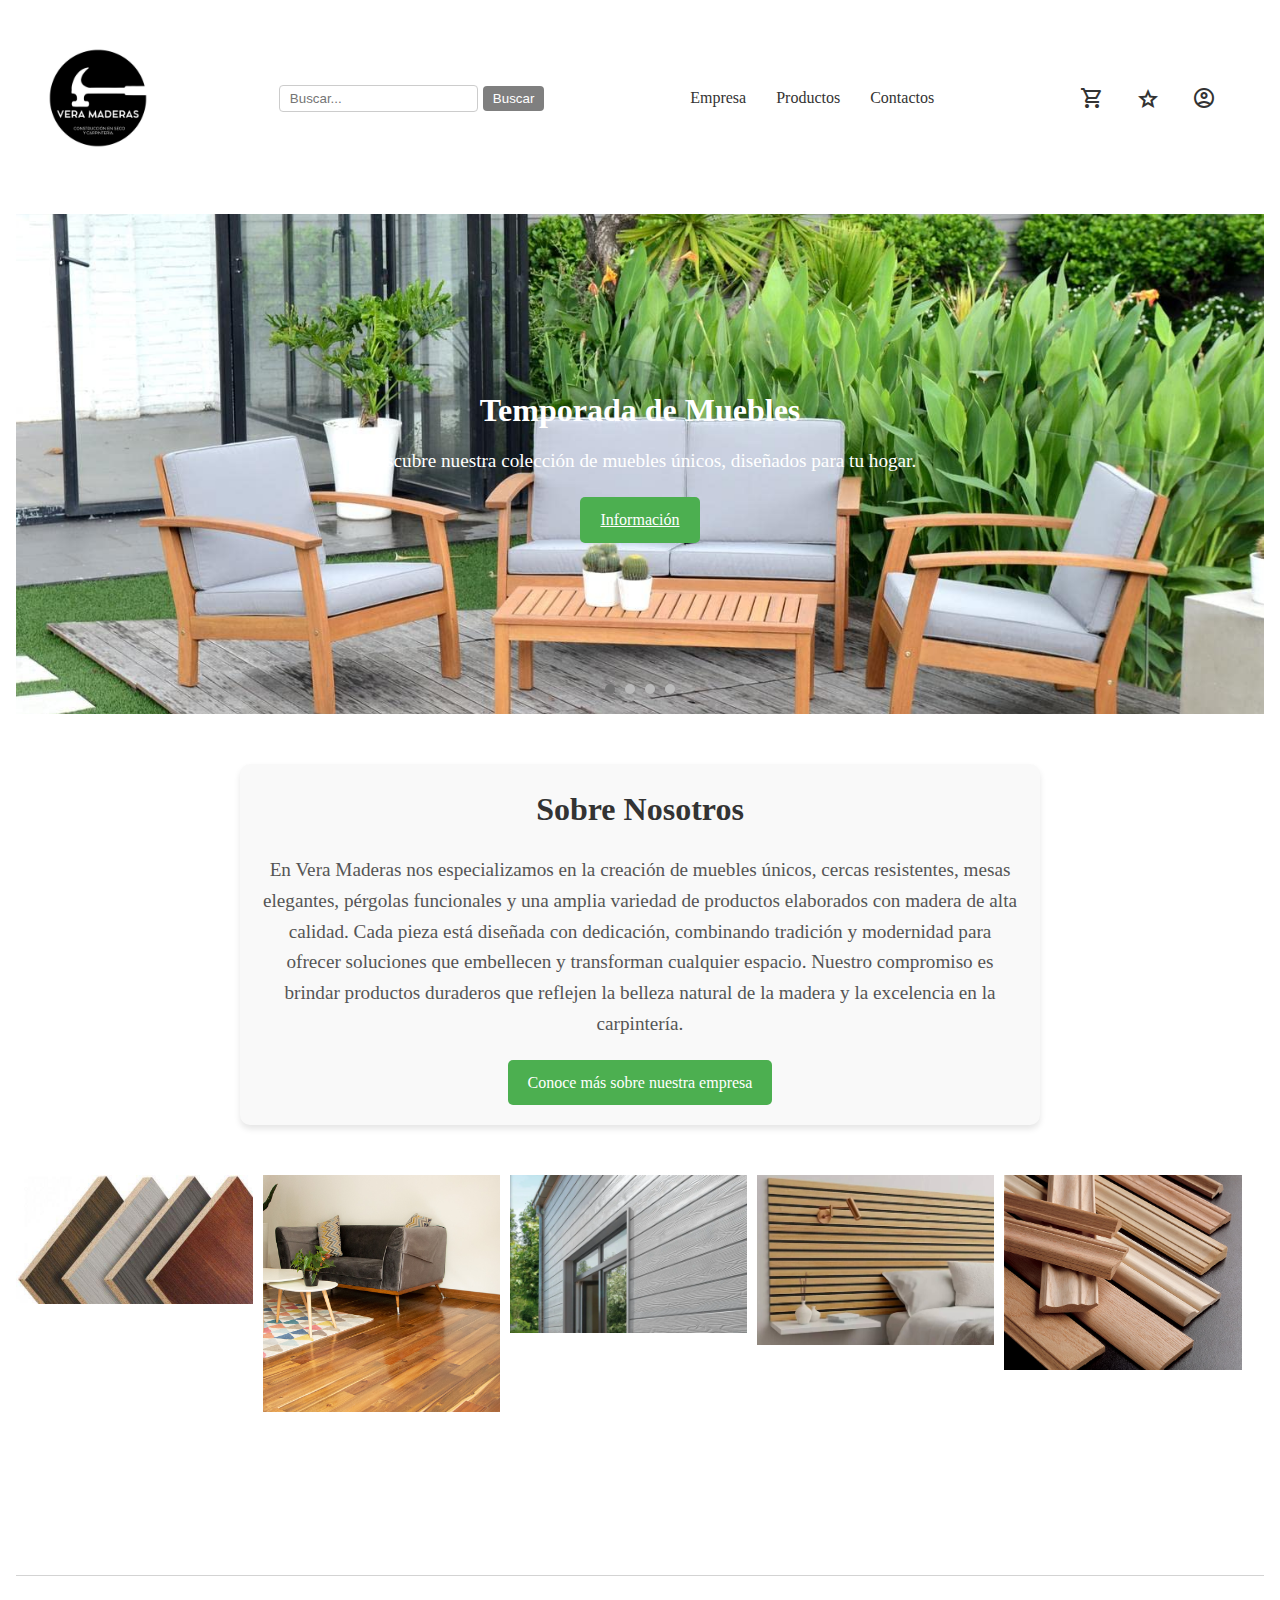
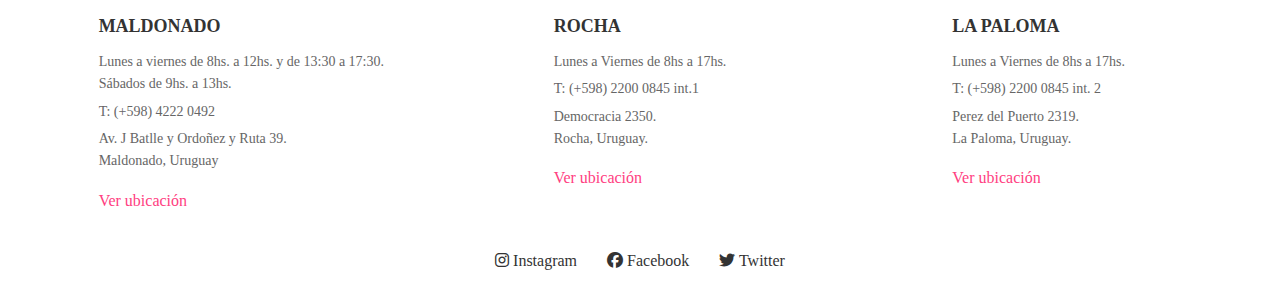
<file: index.html>
<!DOCTYPE html>
<html lang="en">

<head>
    <meta charset="UTF-8">
    <meta name="viewport" content="width=device-width, initial-scale=1.0">
    <title>Vera Maderas</title>

    <!--Vinculo JS-->
    <script defer src="js/script.js"></script>
    <!--Vinculo CSS-->
    <link rel="stylesheet" href="css/main.css">
    <!-- Fuentes iconos -->
    <link href="https://fonts.googleapis.com/css2?family=Material+Symbols+Outlined" rel="stylesheet">
    <!--Funtes redes sociales -->
    <link href="https://cdnjs.cloudflare.com/ajax/libs/font-awesome/6.5.0/css/all.min.css" rel="stylesheet">

    
    
    <!-- Etiqutas meta-->
    <!-- Descripción de la página -->
    <meta name="description" content="Venta de casas prefabricadas, muebles exteriores, carpintería a medida">
    <!-- Palabras clave -->
    <meta name="keywords"
        content="cabañas, madera, rústico, venta de cabañas, carpintería, diseño de interiores, muebles">
    <!-- Autor -->
    <meta name="author" content="Vera Maderas">

</head>

<body class="Body">
    <!-- HEADER-->
    <header class="Header">
        <div class="Header-Logo">
            <a href="index.html">
                <img class="Header-LogoImagen" src="./img/logo/logo-vera-maderas.jpg" alt="VeraMaderas">
            </a>
        </div>
        <form class="Header-Busqueda" action="search.html" method="get">
            <input type="text" class="Busqueda-Barra" name="q" placeholder="Buscar..." aria-label="Buscar">
            <button type="submit" class="Busqueda-Boton">Buscar</button>
        </form>

        <nav class="Header-Nav">
            <ul class="NavUl">
                <li class="NavUl-Item">
                    <a href="empresa.html" class="NavUl-Link">Empresa</a>
                </li>
                <li class="NavUl-Item">
                    <a href="productos.html" class="NavUl-Link">Productos</a>
                </li>
                <li class="NavUl-Item">
                    <a href="contactos.html" class="NavUl-Link">Contactos</a>
                </li>
            </ul>
        </nav>

        <div class="Header-Iconos">
            <a href="carrito.html" class="Icono-Link">
                <span class="material-symbols-outlined">shopping_cart</span>
            </a>
            <a href="favorito.html" class="Icono-Link">
                <span class="material-symbols-outlined">star</span>
            </a>
            <a href="usuario.html" class="Icono-Link">
                <span class="material-symbols-outlined">account_circle</span>
            </a>
        </div>
    </header>


    <!-- MAIN -->

    <main class="Main">



        <section class="slider">
            <div class="slider-container">
                <!-- Slide 1 -->
                <div class="slide" id="slide-1">
                    <img class="slide-image" src="./img/silder-portada/portada-muebles.jpg" alt="Temporada de Muebles">
                    <h3>Temporada de Muebles</h3>
                    <p>Descubre nuestra colección de muebles únicos, diseñados para tu hogar.</p>
                    <a href="empresa.html" class="info-button" onclick="mostrarInfo(4)">Información</a>

                <!-- Slide 2 -->
                <div class="slide" id="slide-2">
                    <img class="slide-image" src="./img/silder-portada/portada-deck.jpg" alt="Temporada de Deck">
                    <h3>Temporada de Deck</h3>
                    <p>La mejor calidad en decks para tu espacio exterior. Resistencia y elegancia.</p>
                    <a href="empresa.html" class="info-button" onclick="mostrarInfo(4)">Información</a>

                </div>
                <!-- Slide 3 -->
                <div class="slide" id="slide-3">
                    <img class="slide-image" src="./img/silder-portada/portada-jardin.jpg" alt="Temporada de Jardín">
                    <h3>Temporada de Jardín</h3>
                    <p>Todo lo que necesitas para tu jardín, muebles y accesorios en madera.</p>
                    <a href="empresa.html" class="info-button" onclick="mostrarInfo(4)">Información</a>

                </div>
                <!-- Slide 4 -->
                <div class="slide" id="slide-4">
                    <img class="slide-image" src="./img/silder-portada/portada-construccion.jpg" alt="Temporada de Construcción">
                    <h3>Temporada de Construcción</h3>
                    <p>Construye tu espacio ideal con nuestra madera de alta calidad.</p>
                    <a href="empresa.html" class="info-button" onclick="mostrarInfo(4)">Información</a>

                    
                </div>
            </div>
            <!-- Puntos de navegación -->
            <div class="dots-container">
                <span class="dot" onclick="moveSlide(1)"></span>
                <span class="dot" onclick="moveSlide(2)"></span>
                <span class="dot" onclick="moveSlide(3)"></span>
                <span class="dot" onclick="moveSlide(4)"></span>
            </div>
        </section>

        <div class="Main-Section">
            <h2 class="Section-Titulo">Sobre Nosotros</h2>
            <p class="Section-P">
                En Vera Maderas nos especializamos en la creación de muebles únicos, cercas resistentes, mesas
                elegantes,
                pérgolas funcionales y una amplia variedad de productos elaborados con madera de alta calidad. Cada
                pieza
                está diseñada con dedicación, combinando tradición y modernidad para ofrecer soluciones que embellecen y
                transforman cualquier espacio. Nuestro compromiso es brindar productos duraderos que reflejen la belleza
                natural de la madera y la excelencia en la carpintería.
            </p>
            <a class="Section-Link" href="/empresa.html">Conoce más sobre nuestra empresa</a>
        </div>
        <section class="hover-slider">
            <div class="hover-slider-container">
                <div class="hover-slide">
                    <img src="./img/tipo-maderas/madera-1.jpg" alt="Melaminico">
                    <div class="hover-slide-text">
                        <h3>Melaminico</h3>
                        <p>Ideal para muebles modernos. Resistente y con acabados lisos.</p>
                    </div>
                </div>
                <div class="hover-slide">
                    <img src="./img/tipo-maderas/madera-2.jpg" alt="Flotante">
                    <div class="hover-slide-text">
                        <h3>Flotante</h3>
                        <p>Perfecto para pisos cálidos y resistentes al uso diario.</p>
                    </div>
                </div>
                <div class="hover-slide">
                    <img src="./img/tipo-maderas/madera-3.jpg" alt="Siding">
                    <div class="hover-slide-text">
                        <h3>Siding</h3>
                        <p>Diseñado para exteriores, combina durabilidad y estética.</p>
                    </div>
                </div>
                <div class="hover-slide">
                    <img src="./img/tipo-maderas/madera-4.jpg" alt="Pandele">
                    <div class="hover-slide-text">
                        <h3>Paneles</h3>
                        <p>Material versátil para techos y revestimientos interiores.</p>
                    </div>
                </div>
                <div class="hover-slide">
                    <img src="./img/tipo-maderas/madera-5.jpg" alt="Moldura">
                    <div class="hover-slide-text">
                        <h3>Molduras</h3>
                        <p>Detalles que embellecen puertas, ventanas y paredes.</p>
                    </div>
                </div>
            </div>
        </section>

        <!-- FOOTER -->
        <footer class="Footer">
            <section class="Footer-Section">
                <div class="Sucursal">
                    <h3 class="Sucursal-Nombre">MALDONADO</h3>
                    <p class="Sucursal-Horarios">Lunes a viernes de 8hs. a 12hs. y de 13:30 a 17:30.<br>Sábados de 9hs. a 13hs.</p>
                    <p class="Sucursal-Telefono">T: (+598) 4222 0492</p>
                    <p class="Sucursal-Direccion">Av. J Batlle y Ordoñez y Ruta 39.<br>Maldonado, Uruguay</p>
                    <a href="https://www.google.com/maps/place/Maldonado,+Maldonado+Department,+Uruguay/" class="Sucursal-Mapa">Ver ubicación</a>

                </div>

                <div class="Sucursal">
                    <h3 class="Sucursal-Nombre">ROCHA</h3>
                    <p class="Sucursal-Horarios">Lunes a Viernes de 8hs a 17hs.</p>
                    <p class="Sucursal-Telefono">T: (+598) 2200 0845 int.1</p>
                    <p class="Sucursal-Direccion">Democracia 2350.<br>Rocha, Uruguay.</p>
                    <a href="https://www.google.com/maps/place/Rocha,+Rocha+Department,+Uruguay/" class="Sucursal-Mapa">Ver ubicación</a>

                </div>

                <div class="Sucursal">
                    <h3 class="Sucursal-Nombre">LA PALOMA</h3>
                    <p class="Sucursal-Horarios">Lunes a Viernes de 8hs a 17hs.</p>
                    <p class="Sucursal-Telefono">T: (+598) 2200 0845 int. 2</p>
                    <p class="Sucursal-Direccion">Perez del Puerto 2319.<br>La Paloma, Uruguay.</p>
                    <a href="https://www.google.com/maps/place/La+Paloma,+Rocha+Department,+Uruguay/" class="Sucursal-Mapa">Ver ubicación</a>
                </div>
            </section>

            <div class="Footer-Nav">
                <ul class="NavUl">
                    <li><a class="NavUl-Link" href="https://www.instagram.com/vera_maderas.uy/"><i class="fab fa-instagram"></i> Instagram</a></li>
                    <li><a class="NavUl-Link" href="https://www.facebook.com/"><i class="fab fa-facebook"></i> Facebook</a></li>
                    <li><a class="NavUl-Link" href="https://www.facebook.com/"><i class="fab fa-twitter"></i> Twitter</a></li>
                </ul>
            </div>
        </footer>

</body>

</html>
</file>
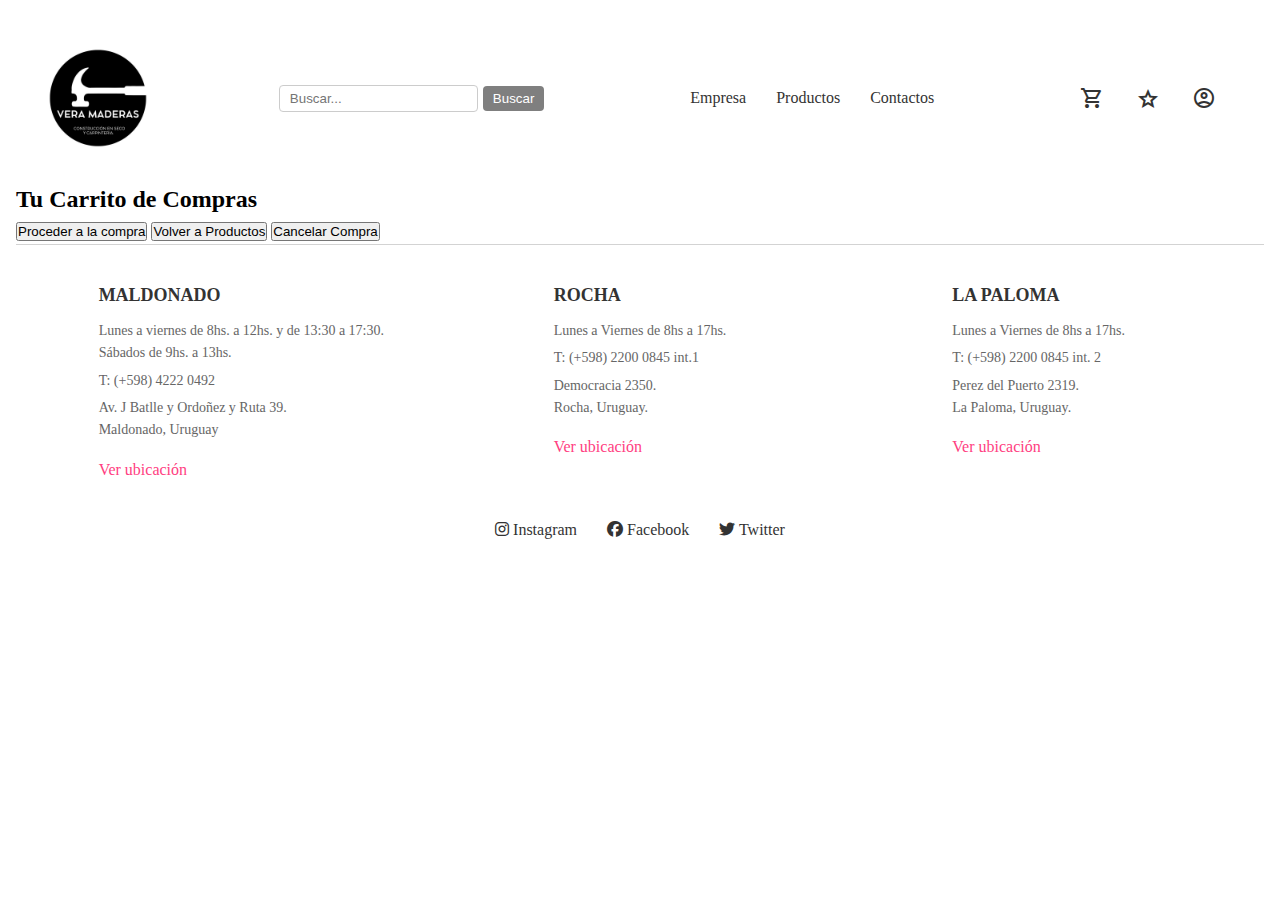
<file: carrito.html>
<!DOCTYPE html>
<html lang="en">

<head>
    <meta charset="UTF-8">
    <meta name="viewport" content="width=device-width, initial-scale=1.0">
    <title>Vera Maderas</title>

    <!--Vinculo JS-->
    <script defer src="js/carrito.js"></script>
 
    <!--Vinculo CSS-->
    <link rel="stylesheet" href="css/main.css">
    <link rel="stylesheet" href="css/carrito.css">
   
    <!-- Fuentes iconos -->
    <link href="https://fonts.googleapis.com/css2?family=Material+Symbols+Outlined" rel="stylesheet">
    <!--Funtes redes sociales -->
    <link href="https://cdnjs.cloudflare.com/ajax/libs/font-awesome/6.5.0/css/all.min.css" rel="stylesheet">

    <!-- Etiqutas meta-->
    <!-- Descripción de la página -->
    <meta name="description" content="Carrito de compras de Vera Maderas">
    <!-- Palabras clave -->
    <meta name="keywords"
        content="Carrito, compras, proceso, muebles">
    <!-- Autor -->
    <meta name="author" content="Vera Maderas">

</head>

<body class="Body">
    <!-- HEADER-->
    <header class="Header">
        <div class="Header-Logo">
            <a href="index.html">
                <img class="Header-LogoImagen" src="./img/logo/logo-vera-maderas.jpg" alt="VeraMaderas">
            </a>
        </div>
        <form class="Header-Busqueda" action="search.html" method="get">
            <input type="text" class="Busqueda-Barra" name="q" placeholder="Buscar..." aria-label="Buscar">
            <button type="submit" class="Busqueda-Boton">Buscar</button>
        </form>

        <nav class="Header-Nav">
            <ul class="NavUl">
                <li class="NavUl-Item">
                    <a href="empresa.html" class="NavUl-Link">Empresa</a>
                </li>
                <li class="NavUl-Item">
                    <a href="productos.html" class="NavUl-Link">Productos</a>
                </li>
                <li class="NavUl-Item">
                    <a href="contactos.html" class="NavUl-Link">Contactos</a>
                </li>
            </ul>
        </nav>

        <div class="Header-Iconos">
            <a href="carrito.html" class="Icono-Link">
                <span class="material-symbols-outlined">shopping_cart</span>
            </a>
            <a href="favorito.html" class="Icono-Link">
                <span class="material-symbols-outlined">star</span>
            </a>
            <a href="usuario.html" class="Icono-Link">
                <span class="material-symbols-outlined">account_circle</span>
            </a>
        </div>
    </header>

    <main class="Main-Carrito">
       
        <h2>Tu Carrito de Compras</h2>
        <div id="contenedor-carrito"></div>
        <section id="tarjetaCompras"></section>
     

        <!-- Botones de acciones -->
        <div class="Carrito-Botones-Adicionales">
            <!-- Botón para proceder a la compra -->
            <button id="proceder-compra" class="Carrito-Boton">Proceder a la compra</button>
            <!-- Botón para volver a la página de productos -->
            <button id="volver-productos" class="Carrito-Boton">Volver a Productos</button>
            <!-- Botón para cancelar la compra -->
            <button id="cancelar-compra" class="Carrito-Boton">Cancelar Compra</button>
        </div>
    </main>
    
    


    <!-- FOOTER -->
    <footer class="Footer">
        <section class="Footer-Section">
            <div class="Sucursal">
                <h3 class="Sucursal-Nombre">MALDONADO</h3>
                <p class="Sucursal-Horarios">Lunes a viernes de 8hs. a 12hs. y de 13:30 a 17:30.<br>Sábados de 9hs. a
                    13hs.</p>
                <p class="Sucursal-Telefono">T: (+598) 4222 0492</p>
                <p class="Sucursal-Direccion">Av. J Batlle y Ordoñez y Ruta 39.<br>Maldonado, Uruguay</p>
                <a href="https://www.google.com/maps/place/Maldonado,+Maldonado+Department,+Uruguay/"
                    class="Sucursal-Mapa">Ver ubicación</a>
            </div>

            <div class="Sucursal">
                <h3 class="Sucursal-Nombre">ROCHA</h3>
                <p class="Sucursal-Horarios">Lunes a Viernes de 8hs a 17hs.</p>
                <p class="Sucursal-Telefono">T: (+598) 2200 0845 int.1</p>
                <p class="Sucursal-Direccion">Democracia 2350.<br>Rocha, Uruguay.</p>
                <a href="https://www.google.com/maps/place/Rocha,+Rocha+Department,+Uruguay/" class="Sucursal-Mapa">Ver
                    ubicación</a>

            </div>

            <div class="Sucursal">
                <h3 class="Sucursal-Nombre">LA PALOMA</h3>
                <p class="Sucursal-Horarios">Lunes a Viernes de 8hs a 17hs.</p>
                <p class="Sucursal-Telefono">T: (+598) 2200 0845 int. 2</p>
                <p class="Sucursal-Direccion">Perez del Puerto 2319.<br>La Paloma, Uruguay.</p>
                <a href="https://www.google.com/maps/place/La+Paloma,+Rocha+Department,+Uruguay/"
                    class="Sucursal-Mapa">Ver ubicación</a>
            </div>
        </section>

        <div class="Footer-Nav">
            <ul class="NavUl">
                <li><a class="NavUl-Link" href="https://www.instagram.com/vera_maderas.uy/"><i class="fab fa-instagram"></i> Instagram</a></li>
                <li><a class="NavUl-Link" href="https://www.facebook.com/"><i class="fab fa-facebook"></i> Facebook</a></li>
                <li><a class="NavUl-Link" href="https://www.facebook.com/"><i class="fab fa-twitter"></i> Twitter</a></li>
            </ul>
        </div>
    </footer>
</body>

</html>
</file>
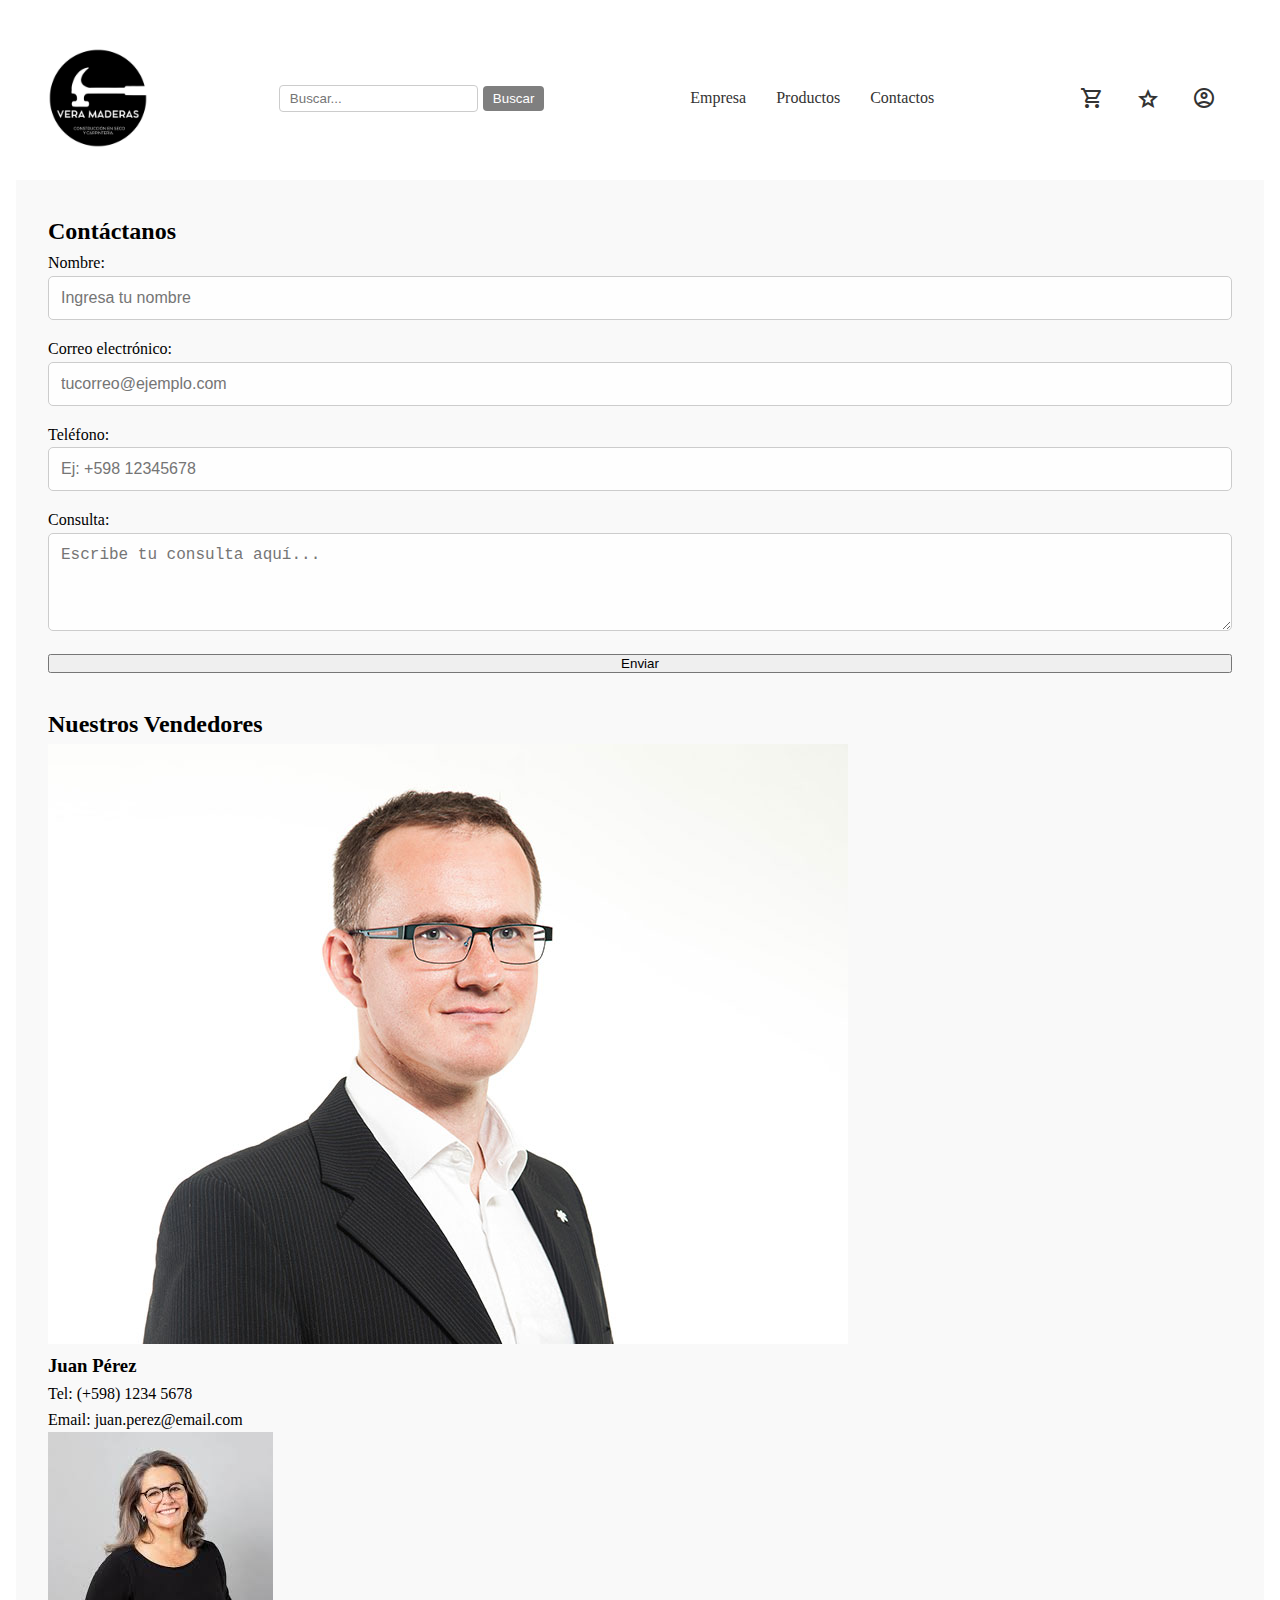
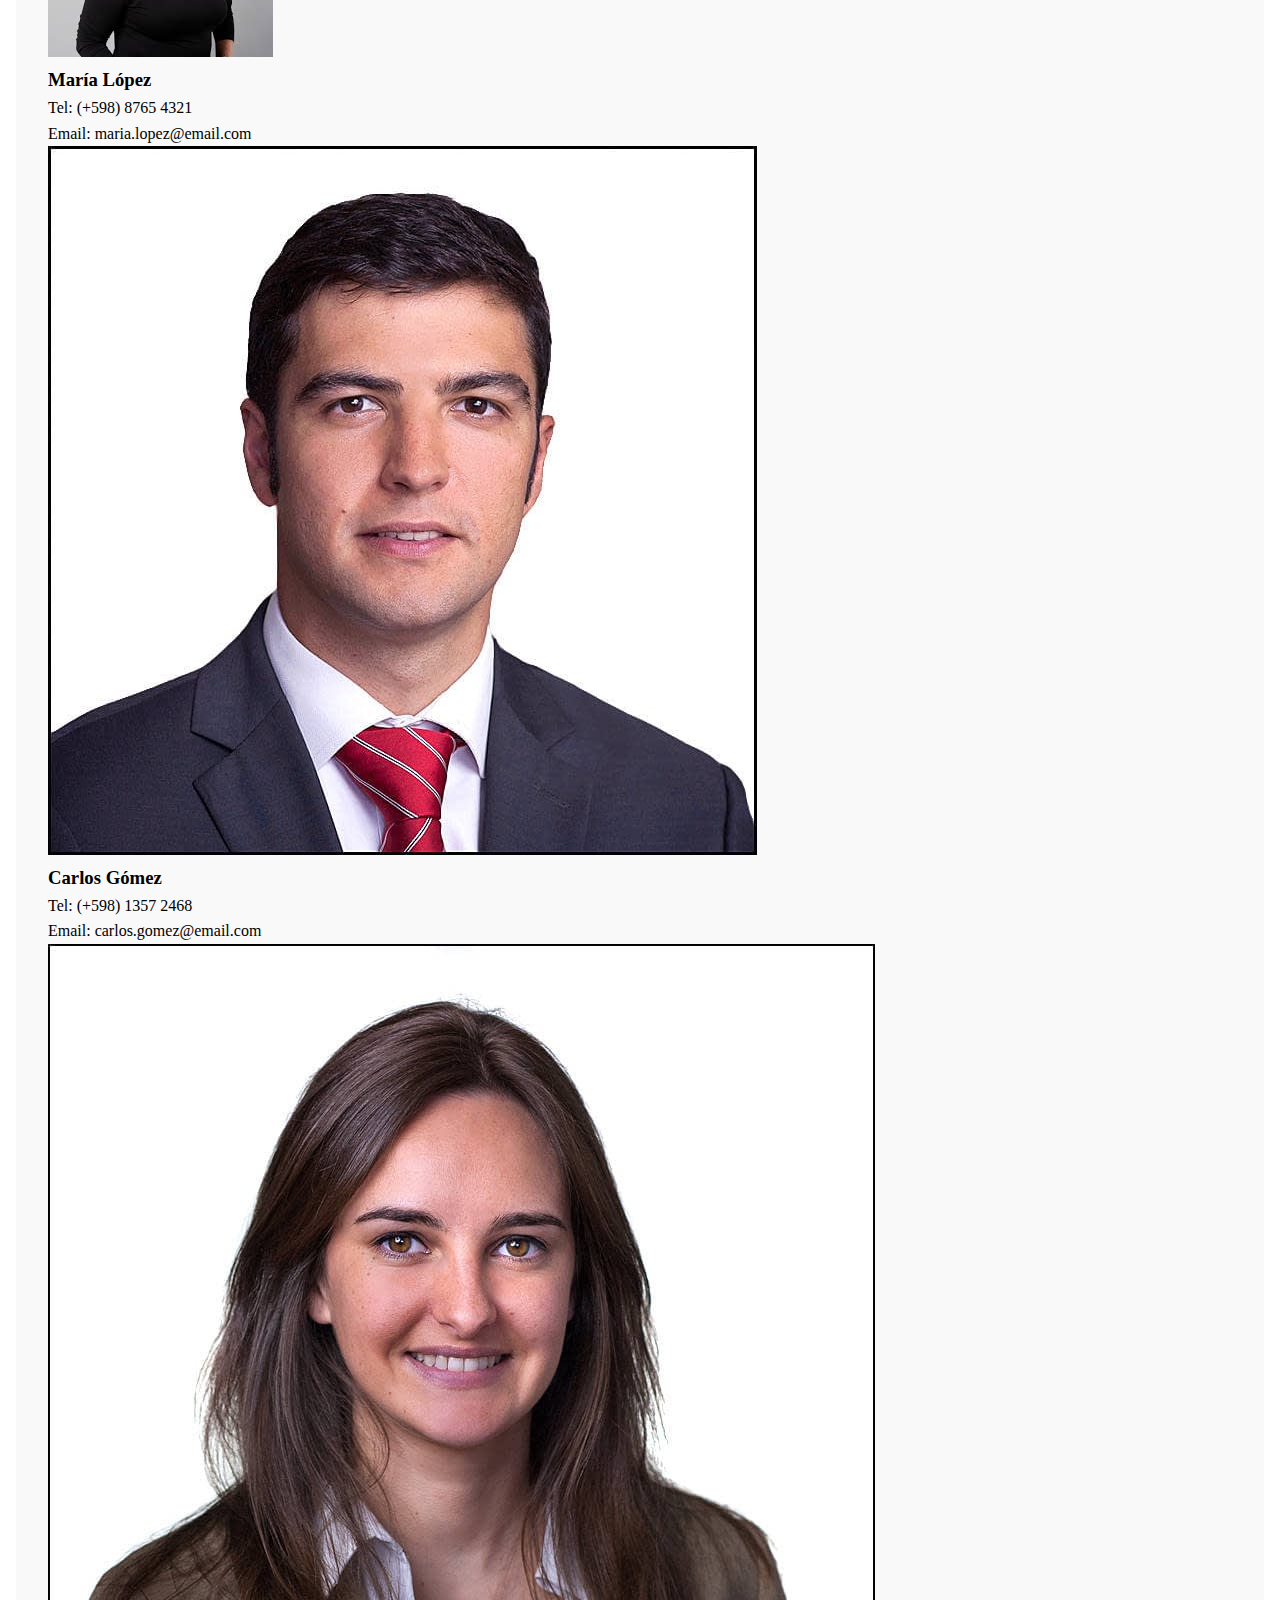
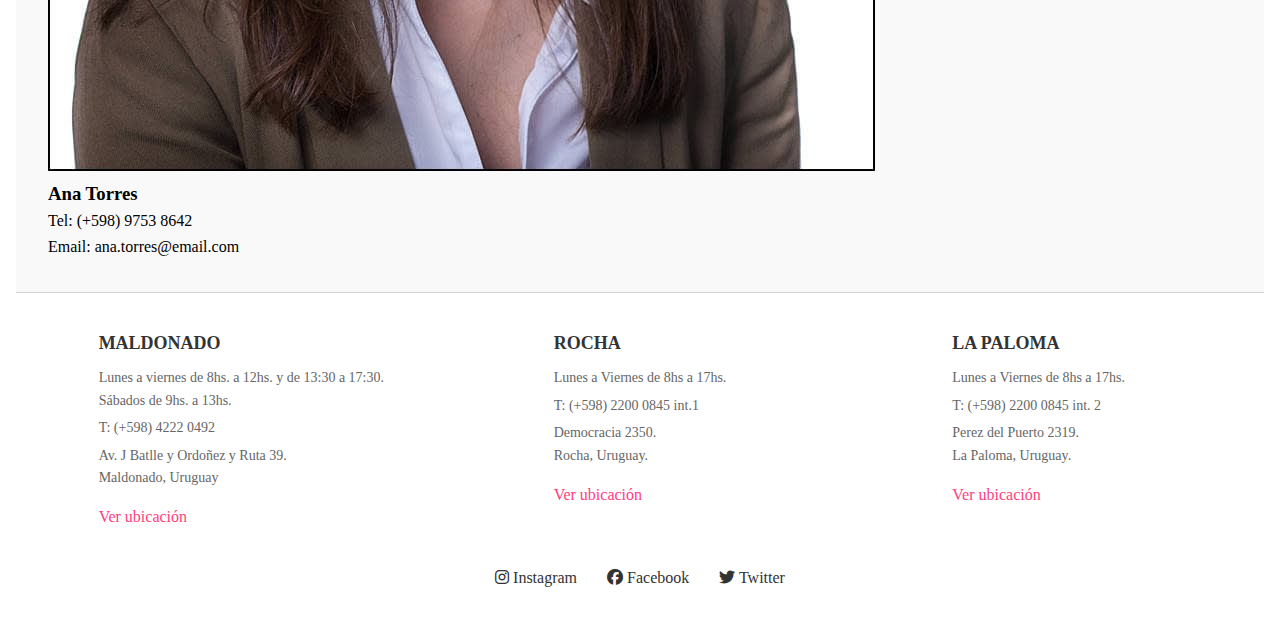
<file: contactos.html>
<!DOCTYPE html>
<html lang="en">

<head>
    <meta charset="UTF-8">
    <meta name="viewport" content="width=device-width, initial-scale=1.0">
    <title>Vera Maderas</title>

    <!--Vinculo JS-->
    <script defer src="js/contacto.js"></script>
    <!--Vinculo CSS-->
    <link rel="stylesheet" href="css/contacto.css">
    <link rel="stylesheet" href="css/main.css">
    <!-- Fuentes iconos -->
    <link href="https://fonts.googleapis.com/css2?family=Material+Symbols+Outlined" rel="stylesheet">
<!--Funtes redes sociales -->
<link href="https://cdnjs.cloudflare.com/ajax/libs/font-awesome/6.5.0/css/all.min.css" rel="stylesheet">

    <!-- Etiqutas meta-->
    <!-- Descripción de la página -->
    <meta name="description" content="Pagina de contactos de la empresa">
    <!-- Palabras clave -->
    <meta name="keywords"
        content="sucursales, contactos, direccion, telefono">
    <!-- Autor -->
    <meta name="author" content="Vera Maderas">

</head>

<body class="Body">
    <!-- HEADER-->
    <header class="Header">
        <div class="Header-Logo">
            <a href="index.html">
                <img class="Header-LogoImagen" src="./img/logo/logo-vera-maderas.jpg" alt="VeraMaderas">
            </a>
        </div>
        <form class="Header-Busqueda" action="search.html" method="get">
            <input type="text" class="Busqueda-Barra" name="q" placeholder="Buscar..." aria-label="Buscar">
            <button type="submit" class="Busqueda-Boton">Buscar</button>
        </form>

        <nav class="Header-Nav">
            <ul class="NavUl">
                <li class="NavUl-Item">
                    <a href="empresa.html" class="NavUl-Link">Empresa</a>
                </li>
                <li class="NavUl-Item">
                    <a href="productos.html" class="NavUl-Link">Productos</a>
                </li>
                <li class="NavUl-Item">
                    <a href="contactos.html" class="NavUl-Link">Contactos</a>
                </li>
            </ul>
        </nav>

        <div class="Header-Iconos">
            <a href="carrito.html" class="Icono-Link">
                <span class="material-symbols-outlined">shopping_cart</span>
            </a>
            <a href="favorito.html" class="Icono-Link">
                <span class="material-symbols-outlined">star</span>
            </a>
            <a href="usuario.html" class="Icono-Link">
                <span class="material-symbols-outlined">account_circle</span>
            </a>
        </div>
    </header>

    <main class="Main">
        <section class="Formulario-Section">
            <h2 class="Formulario-Titulo">Contáctanos</h2>
            <form class="Formulario" id="contacto-formulario" action="#" method="post">
                <div class="Formulario-Campo">
                    <label for="nombre">Nombre:</label>
                    <input type="text" id="nombre" name="nombre" placeholder="Ingresa tu nombre" required>
                </div>
                <div class="Formulario-Campo">
                    <label for="email">Correo electrónico:</label>
                    <input type="email" id="email" name="email" placeholder="tucorreo@ejemplo.com" required>
                </div>
                <div class="Formulario-Campo">
                    <label for="telefono">Teléfono:</label>
                    <input type="tel" id="telefono" name="telefono" placeholder="Ej: +598 12345678" required>
                </div>
                <div class="Formulario-Campo">
                    <label for="consulta">Consulta:</label>
                    <textarea id="consulta" name="consulta" rows="4" placeholder="Escribe tu consulta aquí..." required></textarea>
                </div>
                <button type="submit" class="Formulario-Boton">Enviar</button>
            </form>
        </section>
        
        <!-- Sección de los vendedores -->
        <section class="Vendedores-Section">
            <h2 class="Vendedores-Titulo">Nuestros Vendedores</h2>
            <div class="Vendedores-Grid">
                <div class="Vendedor-Tarjeta">
                    <img src="./img/vendedores/vendedor-2.jpg" alt="Vendedor 1" class="Vendedor-Imagen">
                    <h3 class="Vendedor-Nombre">Juan Pérez</h3>
                    <p class="Vendedor-Telefono">Tel: (+598) 1234 5678</p>
                    <p class="Vendedor-Correo">Email: juan.perez@email.com</p>
                </div>
                <div class="Vendedor-Tarjeta">
                    <img src="./img/vendedores/vendedor-1.jpg" alt="Vendedor 2" class="Vendedor-Imagen">
                    <h3 class="Vendedor-Nombre">María López</h3>
                    <p class="Vendedor-Telefono">Tel: (+598) 8765 4321</p>
                    <p class="Vendedor-Correo">Email: maria.lopez@email.com</p>
                </div>
                <div class="Vendedor-Tarjeta">
                    <img src="./img/vendedores/vendedor-3.jpg" alt="Vendedor 3" class="Vendedor-Imagen">
                    <h3 class="Vendedor-Nombre">Carlos Gómez</h3>
                    <p class="Vendedor-Telefono">Tel: (+598) 1357 2468</p>
                    <p class="Vendedor-Correo">Email: carlos.gomez@email.com</p>
                </div>
                <div class="Vendedor-Tarjeta">
                    <img src="./img/vendedores/vendedor-4.jpg" alt="Vendedor 4" class="Vendedor-Imagen">
                    <h3 class="Vendedor-Nombre">Ana Torres</h3>
                    <p class="Vendedor-Telefono">Tel: (+598) 9753 8642</p>
                    <p class="Vendedor-Correo">Email: ana.torres@email.com</p>
                </div>
            </div>
        </section>
    </main>
    
    <!-- FOOTER -->
    <footer class="Footer">
        <section class="Footer-Section">
            <div class="Sucursal">
                <h3 class="Sucursal-Nombre">MALDONADO</h3>
                <p class="Sucursal-Horarios">Lunes a viernes de 8hs. a 12hs. y de 13:30 a 17:30.<br>Sábados de 9hs. a 13hs.</p>
                <p class="Sucursal-Telefono">T: (+598) 4222 0492</p>
                <p class="Sucursal-Direccion">Av. J Batlle y Ordoñez y Ruta 39.<br>Maldonado, Uruguay</p>
                <a href="https://www.google.com/maps/place/Maldonado,+Maldonado+Department,+Uruguay/" class="Sucursal-Mapa">Ver ubicación</a>
            </div>

            <div class="Sucursal">
                <h3 class="Sucursal-Nombre">ROCHA</h3>
                <p class="Sucursal-Horarios">Lunes a Viernes de 8hs a 17hs.</p>
                <p class="Sucursal-Telefono">T: (+598) 2200 0845 int.1</p>
                <p class="Sucursal-Direccion">Democracia 2350.<br>Rocha, Uruguay.</p>
                <a href="https://www.google.com/maps/place/Rocha,+Rocha+Department,+Uruguay/" class="Sucursal-Mapa">Ver ubicación</a>

            </div>

            <div class="Sucursal">
                <h3 class="Sucursal-Nombre">LA PALOMA</h3>
                <p class="Sucursal-Horarios">Lunes a Viernes de 8hs a 17hs.</p>
                <p class="Sucursal-Telefono">T: (+598) 2200 0845 int. 2</p>
                <p class="Sucursal-Direccion">Perez del Puerto 2319.<br>La Paloma, Uruguay.</p>
                <a href="https://www.google.com/maps/place/La+Paloma,+Rocha+Department,+Uruguay/" class="Sucursal-Mapa">Ver ubicación</a>
            </div>
        </section>

        <div class="Footer-Nav">
            <ul class="NavUl">
                <li><a class="NavUl-Link" href="https://www.instagram.com/vera_maderas.uy/"><i class="fab fa-instagram"></i> Instagram</a></li>
                <li><a class="NavUl-Link" href="https://www.facebook.com/"><i class="fab fa-facebook"></i> Facebook</a></li>
                <li><a class="NavUl-Link" href="https://www.facebook.com/"><i class="fab fa-twitter"></i> Twitter</a></li>
            </ul>
        </div>
    </footer>

</body>

</html>
</file>
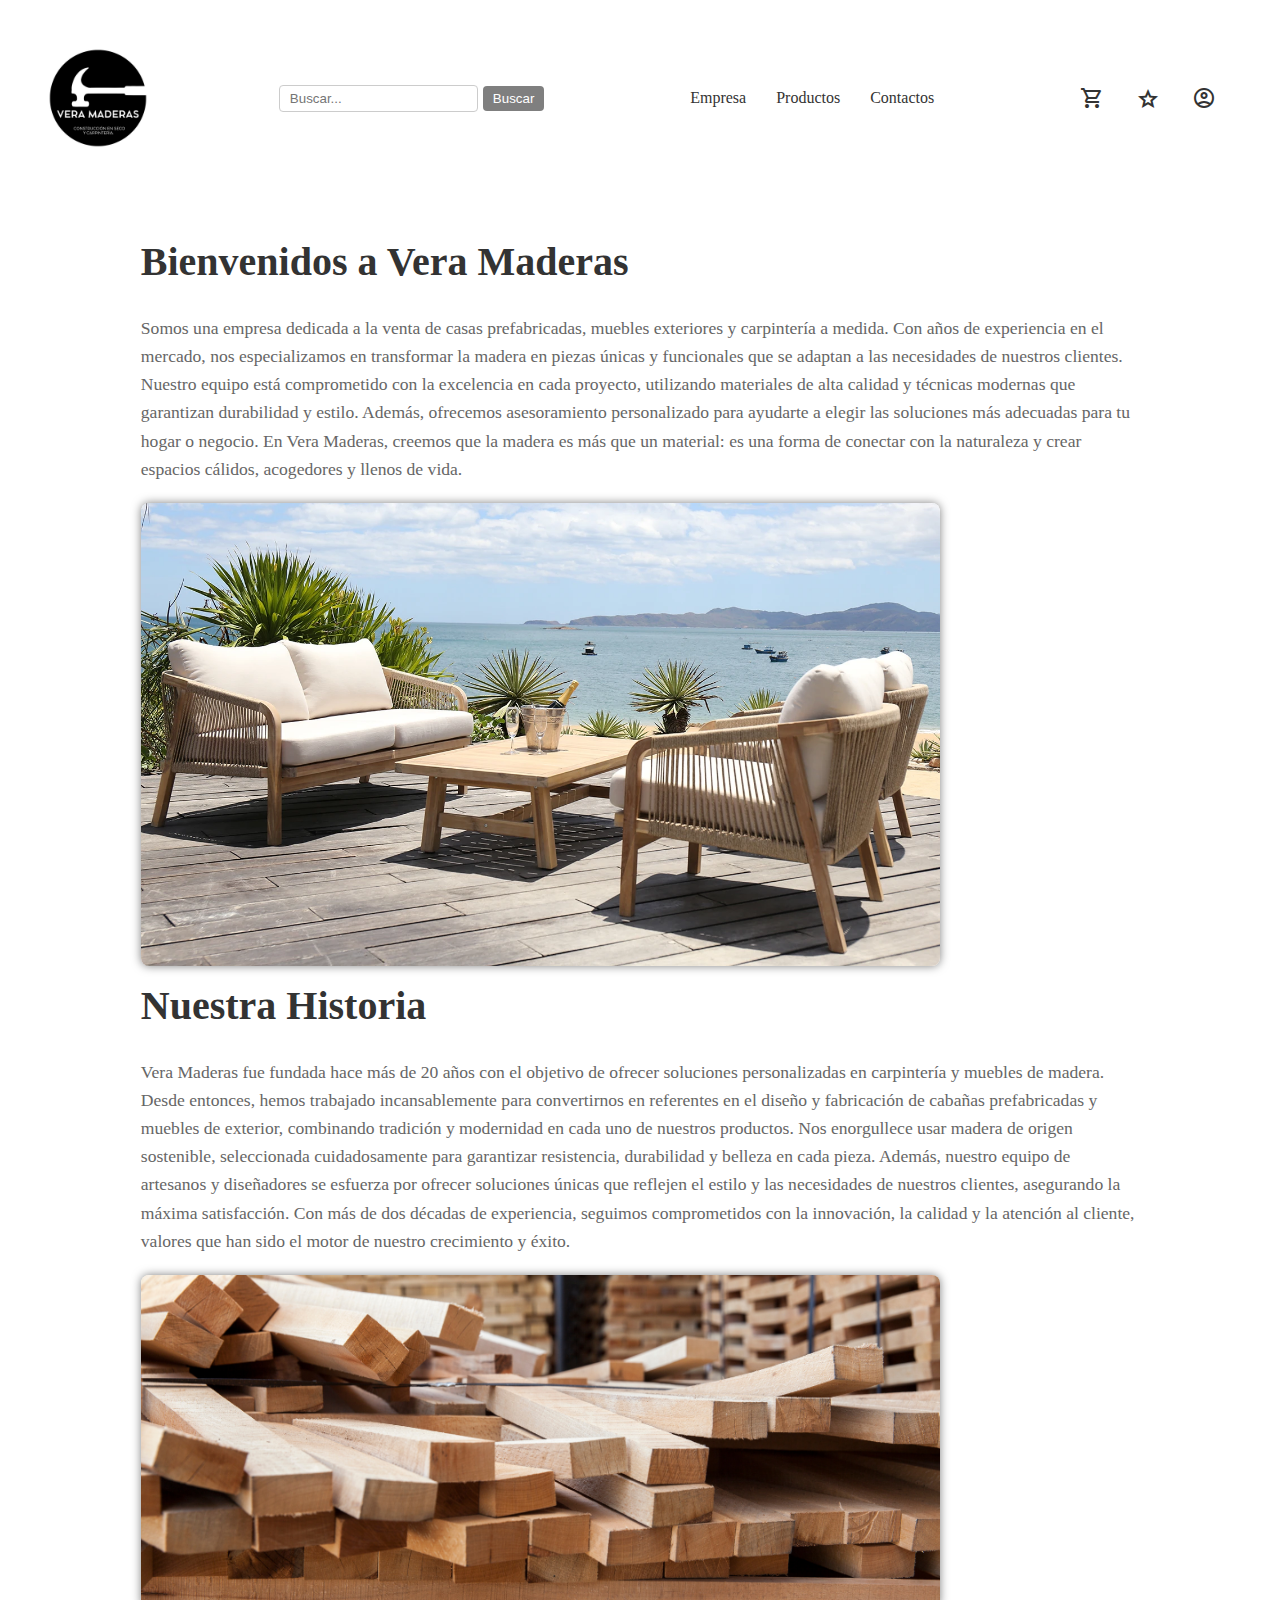
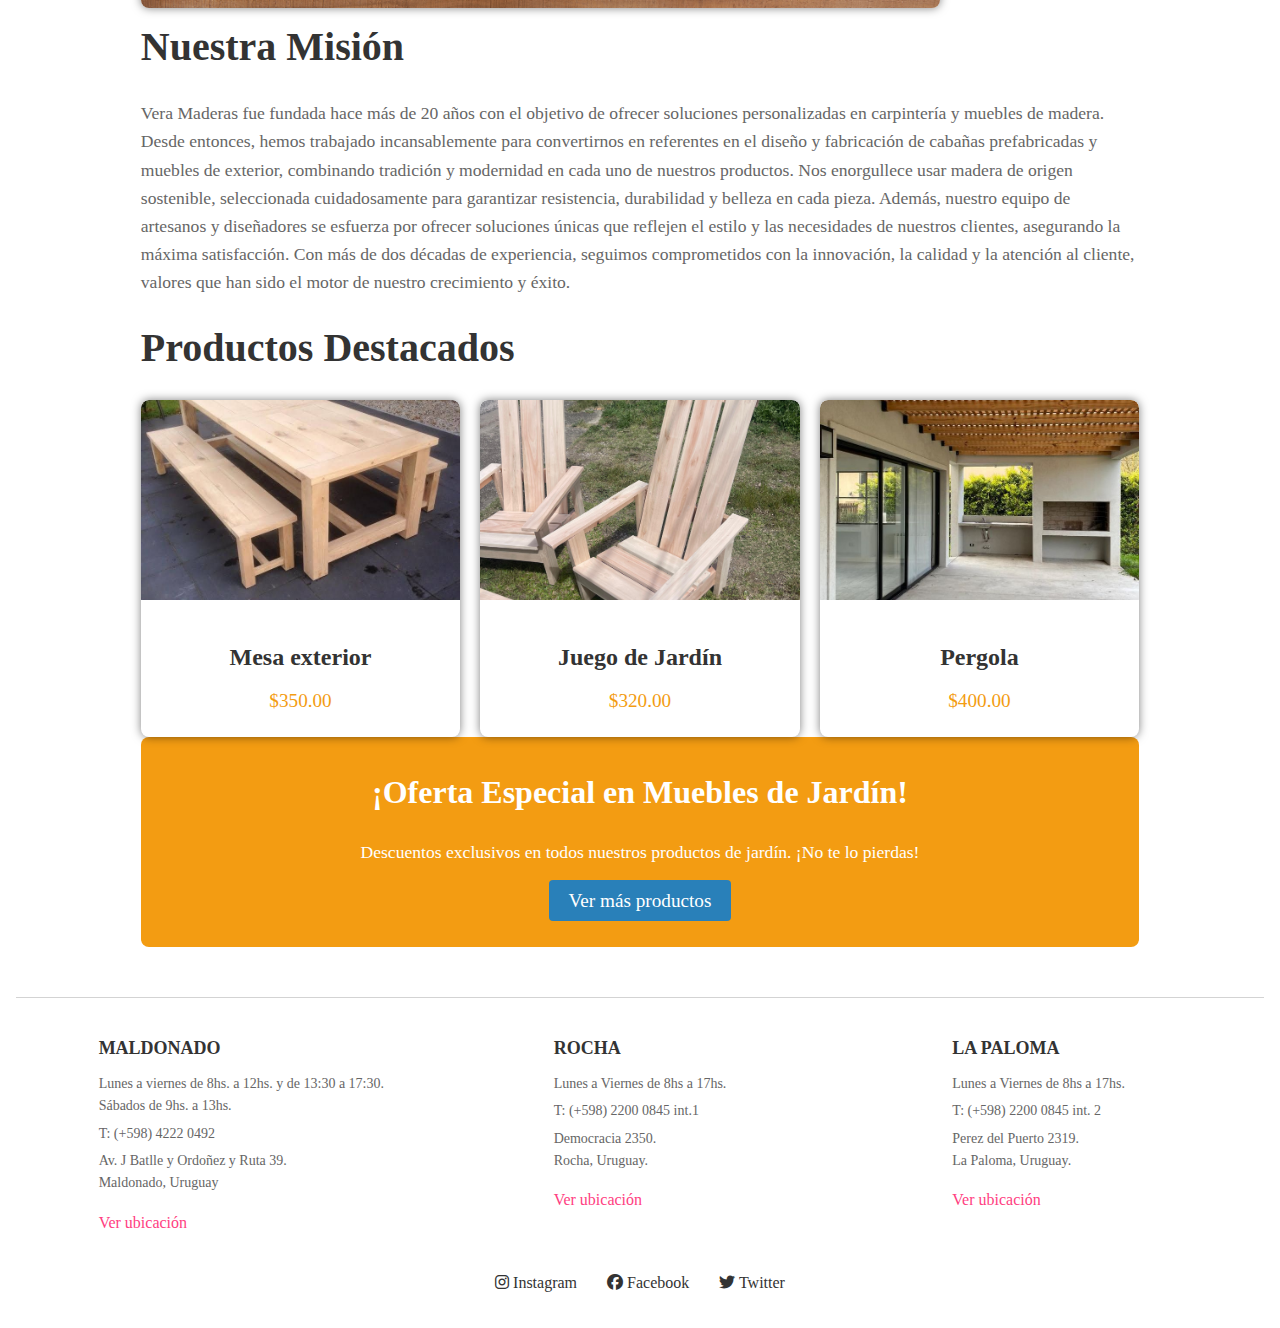
<file: empresa.html>
<!DOCTYPE html>
<html lang="en">

<head>
    <meta charset="UTF-8">
    <meta name="viewport" content="width=device-width, initial-scale=1.0">
    <title>Vera Maderas</title>


    <!--Vinculo CSS-->
    <link rel="stylesheet" href="./css/main.css">
    <link rel="stylesheet" href="./css/empresa.css">
    <!-- Fuentes iconos -->
    <link href="https://fonts.googleapis.com/css2?family=Material+Symbols+Outlined" rel="stylesheet">
    <!--Funtes redes sociales -->
    <link href="https://cdnjs.cloudflare.com/ajax/libs/font-awesome/6.5.0/css/all.min.css" rel="stylesheet">

    <!-- Etiqutas meta-->
    <!-- Descripción de la página -->
    <meta name="description" content="Historia,trayectoria y mision de la empresa">
    <!-- Palabras clave -->
    <meta name="keywords" content="mision, trayectoria , materiales">
    <!-- Autor -->
    <meta name="author" content="Vera Maderas">

</head>

<body class="Body">
    <!-- HEADER-->
    <header class="Header">
        <div class="Header-Logo">
            <a href="/index.html">
                <img class="Header-LogoImagen" src="./img/logo/logo-vera-maderas.jpg" alt="VeraMaderas">
            </a>
        </div>
        <form class="Header-Busqueda" action="search.html" method="get">
            <input type="text" class="Busqueda-Barra" name="q" placeholder="Buscar..." aria-label="Buscar">
            <button type="submit" class="Busqueda-Boton">Buscar</button>
        </form>

        <nav class="Header-Nav">
            <ul class="NavUl">
                <li class="NavUl-Item">
                    <a href="/empresa.html" class="NavUl-Link">Empresa</a>
                </li>
                <li class="NavUl-Item">
                    <a href="/productos.html" class="NavUl-Link">Productos</a>
                </li>
                <li class="NavUl-Item">
                    <a href="/contactos.html" class="NavUl-Link">Contactos</a>
                </li>
            </ul>
        </nav>

        <div class="Header-Iconos">
            <a href="/carrito.html" class="Icono-Link">
                <span class="material-symbols-outlined">shopping_cart</span>
            </a>
            <a href="/favorito.html" class="Icono-Link">
                <span class="material-symbols-outlined">star</span>
            </a>
            <a href="/usuario.html" class="Icono-Link">
                <span class="material-symbols-outlined">account_circle</span>
            </a>
        </div>
    </header>


    <main class="Main">
        <!-- Sección de Introducción -->
        <section class="Main-Intro">
            <h2 class="Main-Title">Bienvenidos a Vera Maderas</h2>
            <p class="Main-Descripcion"> Somos una empresa dedicada a la venta de casas prefabricadas, muebles
                exteriores y carpintería a medida.
                Con años de experiencia en el mercado, nos especializamos en transformar la madera en piezas únicas y
                funcionales que se adaptan a las necesidades de nuestros clientes.
                Nuestro equipo está comprometido con la excelencia en cada proyecto, utilizando materiales de alta
                calidad y técnicas modernas que garantizan durabilidad y estilo.
                Además, ofrecemos asesoramiento personalizado para ayudarte a elegir las soluciones más adecuadas para
                tu hogar o negocio.
                En Vera Maderas, creemos que la madera es más que un material: es una forma de conectar con la
                naturaleza y crear espacios cálidos, acogedores y llenos de vida.</p>
            <img src="./img/empresa/empresa-1.jpg" alt="Imagen de la empresa" class="Main-Imagen">
        </section>

        <!-- Sección de Historia -->
        <section class="Main-Historia">
            <h3 class="Main-Subtitulo">Nuestra Historia</h3>
            <p class="Main-Texto">
                Vera Maderas fue fundada hace más de 20 años con el objetivo de ofrecer soluciones personalizadas en
                carpintería y muebles de madera.
                Desde entonces, hemos trabajado incansablemente para convertirnos en referentes en el diseño y
                fabricación de cabañas prefabricadas y muebles de exterior, combinando tradición y modernidad en cada
                uno de nuestros productos.
                Nos enorgullece usar madera de origen sostenible, seleccionada cuidadosamente para garantizar
                resistencia, durabilidad y belleza en cada pieza.
                Además, nuestro equipo de artesanos y diseñadores se esfuerza por ofrecer soluciones únicas que reflejen
                el estilo y las necesidades de nuestros clientes, asegurando la máxima satisfacción.
                Con más de dos décadas de experiencia, seguimos comprometidos con la innovación, la calidad y la
                atención al cliente, valores que han sido el motor de nuestro crecimiento y éxito.
            </p>

            <img src="./img/empresa/empresa-2.jpg" alt="Historia de la empresa" class="Main-Imagen">
        </section>

        <!-- Sección de Misión -->
        <section class="Main-Mision">
            <h3 class="Main-Subtitulo">Nuestra Misión</h3>
            <p class="Main-Texto">
                Vera Maderas fue fundada hace más de 20 años con el objetivo de ofrecer soluciones personalizadas en
                carpintería y muebles de madera.
                Desde entonces, hemos trabajado incansablemente para convertirnos en referentes en el diseño y
                fabricación de cabañas prefabricadas y muebles de exterior, combinando tradición y modernidad en cada
                uno de nuestros productos.
                Nos enorgullece usar madera de origen sostenible, seleccionada cuidadosamente para garantizar
                resistencia, durabilidad y belleza en cada pieza.
                Además, nuestro equipo de artesanos y diseñadores se esfuerza por ofrecer soluciones únicas que reflejen
                el estilo y las necesidades de nuestros clientes, asegurando la máxima satisfacción.
                Con más de dos décadas de experiencia, seguimos comprometidos con la innovación, la calidad y la
                atención al cliente, valores que han sido el motor de nuestro crecimiento y éxito.
            </p>


            <!-- Sección de Productos Destacados -->
            <section class="Main-Productos">
                <h3 class="Main-Subtitulo">Productos Destacados</h3>
                <div class="Main-Grid">
                    <div class="Main-Grid-Item">
                        <img class="Main-Grid-Img" src="./img/mesas/mesa-1.jpg" alt="mesa">
                        <div class="Main-Grid-Info">
                            <h4>Mesa exterior</h4>
                            <span>$350.00</span>
                        </div>
                    </div>
                    <div class="Main-Grid-Item">
                        <img class="Main-Grid-Img" src="./img/muebles/juego-jardin/jardin-2.jpg" alt="Juego de jardín">
                        <div class="Main-Grid-Info">
                            <h4>Juego de Jardín</h4>
                            <span>$320.00</span>
                        </div>
                    </div>
                    <div class="Main-Grid-Item">
                        <img class="Main-Grid-Img" src="./img/pergolas/pergola-1.jpg" alt="pergola">
                        <div class="Main-Grid-Info">
                            <h4>Pergola</h4>
                            <span>$400.00</span>
                        </div>
                    </div>
                </div>
            </section>

            <!-- Sección de Sucursales -->
            <div class="Main-Anuncio">
                <h3>¡Oferta Especial en Muebles de Jardín!</h3>
                <p>Descuentos exclusivos en todos nuestros productos de jardín. ¡No te lo pierdas!</p>
                <a href="productos.html" class="Btn-Anuncio">Ver más productos</a>
            </div>
    </main>



    <!-- FOOTER -->
    <footer class="Footer">
        <section class="Footer-Section">
            <div class="Sucursal">
                <h3 class="Sucursal-Nombre">MALDONADO</h3>
                <p class="Sucursal-Horarios">Lunes a viernes de 8hs. a 12hs. y de 13:30 a 17:30.<br>Sábados de 9hs. a
                    13hs.</p>
                <p class="Sucursal-Telefono">T: (+598) 4222 0492</p>
                <p class="Sucursal-Direccion">Av. J Batlle y Ordoñez y Ruta 39.<br>Maldonado, Uruguay</p>
                <a href="https://www.google.com/maps/place/Maldonado,+Maldonado+Department,+Uruguay/"
                    class="Sucursal-Mapa">Ver ubicación</a>
            </div>

            <div class="Sucursal">
                <h3 class="Sucursal-Nombre">ROCHA</h3>
                <p class="Sucursal-Horarios">Lunes a Viernes de 8hs a 17hs.</p>
                <p class="Sucursal-Telefono">T: (+598) 2200 0845 int.1</p>
                <p class="Sucursal-Direccion">Democracia 2350.<br>Rocha, Uruguay.</p>
                <a href="https://www.google.com/maps/place/Rocha,+Rocha+Department,+Uruguay/" class="Sucursal-Mapa">Ver
                    ubicación</a>

            </div>

            <div class="Sucursal">
                <h3 class="Sucursal-Nombre">LA PALOMA</h3>
                <p class="Sucursal-Horarios">Lunes a Viernes de 8hs a 17hs.</p>
                <p class="Sucursal-Telefono">T: (+598) 2200 0845 int. 2</p>
                <p class="Sucursal-Direccion">Perez del Puerto 2319.<br>La Paloma, Uruguay.</p>
                <a href="https://www.google.com/maps/place/La+Paloma,+Rocha+Department,+Uruguay/"
                    class="Sucursal-Mapa">Ver ubicación</a>
            </div>
        </section>

        <div class="Footer-Nav">
            <ul class="NavUl">
                <li><a class="NavUl-Link" href="https://www.instagram.com/vera_maderas.uy/"><i
                            class="fab fa-instagram"></i> Instagram</a></li>
                <li><a class="NavUl-Link" href="https://www.facebook.com/"><i class="fab fa-facebook"></i> Facebook</a>
                </li>
                <li><a class="NavUl-Link" href="https://www.facebook.com/"><i class="fab fa-twitter"></i> Twitter</a>
                </li>
            </ul>
        </div>
    </footer>

</body>

</html>
</file>
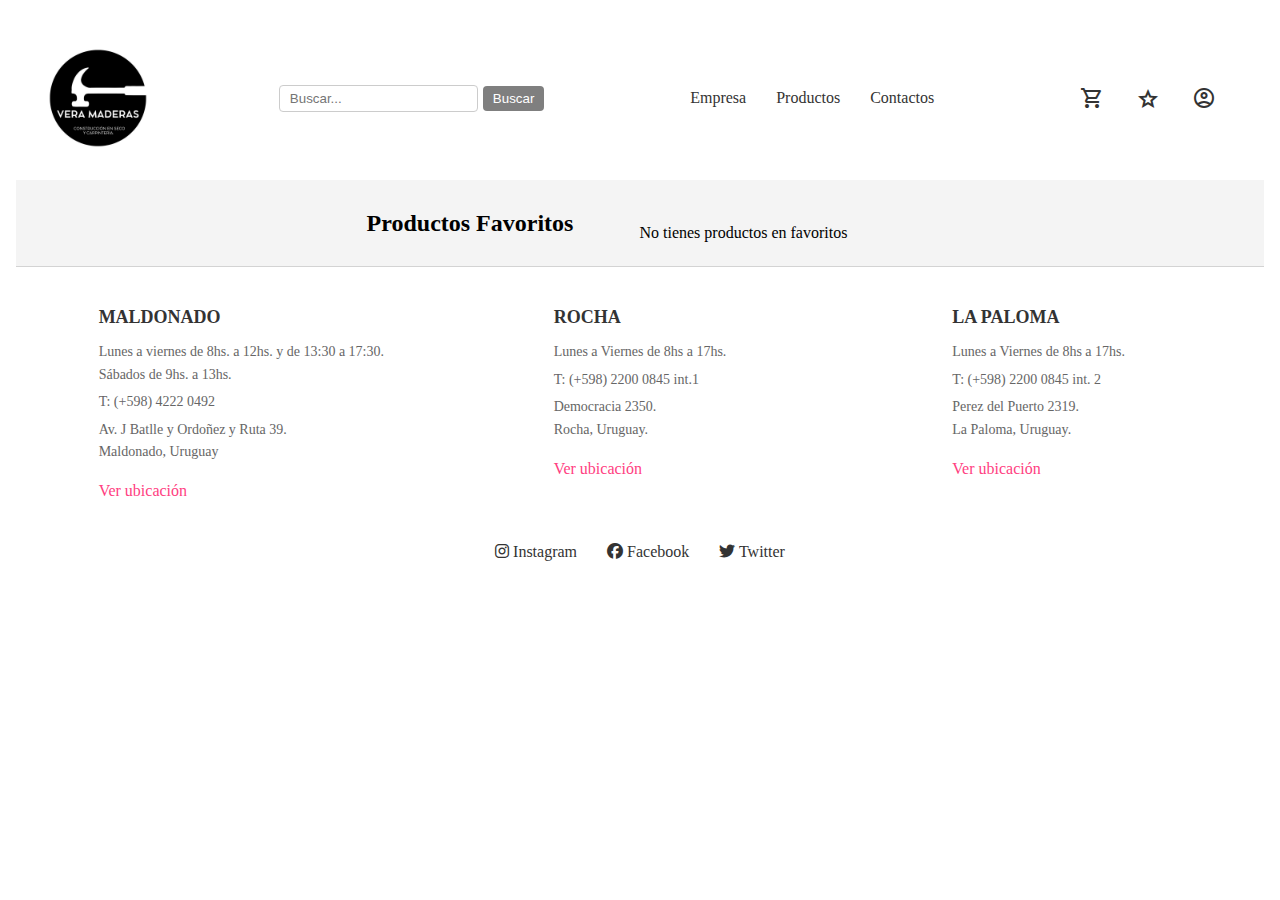
<file: favorito.html>
<!DOCTYPE html>
<html lang="en">

<head>
    <meta charset="UTF-8">
    <meta name="viewport" content="width=device-width, initial-scale=1.0">
    <title>Vera Maderas</title>

    <!--Vinculo JS-->
    <script defer src="js/favorito.js"></script>

    <!--Vinculo CSS-->
    <link rel="stylesheet" href="css/main.css">
    <link rel="stylesheet" href="css/favorito.css">
    <!-- Fuentes iconos -->
    <link href="https://fonts.googleapis.com/css2?family=Material+Symbols+Outlined" rel="stylesheet">
    <!--Funtes redes sociales -->
    <link href="https://cdnjs.cloudflare.com/ajax/libs/font-awesome/6.5.0/css/all.min.css" rel="stylesheet">

    <!-- Etiqutas meta-->
    <!-- Descripción de la página -->
    <meta name="description" content="Pagina de objetos favoritos de los clientes">
    <!-- Palabras clave -->
    <meta name="keywords" content="muebles, portones, sillones, cabañas ">
    <!-- Autor -->
    <meta name="author" content="Vera Maderas">

</head>

<body class="Body">
    <!-- HEADER-->
    <header class="Header">
        <div class="Header-Logo">
            <a href="index.html">
                <img class="Header-LogoImagen" src="./img/logo/logo-vera-maderas.jpg" alt="VeraMaderas">
            </a>
        </div>
        <form class="Header-Busqueda" action="search.html" method="get">
            <input type="text" class="Busqueda-Barra" name="q" placeholder="Buscar..." aria-label="Buscar">
            <button type="submit" class="Busqueda-Boton">Buscar</button>
        </form>

        <nav class="Header-Nav">
            <ul class="NavUl">
                <li class="NavUl-Item">
                    <a href="empresa.html" class="NavUl-Link">Empresa</a>
                </li>
                <li class="NavUl-Item">
                    <a href="productos.html" class="NavUl-Link">Productos</a>
                </li>
                <li class="NavUl-Item">
                    <a href="contactos.html" class="NavUl-Link">Contactos</a>
                </li>
            </ul>
        </nav>

        <div class="Header-Iconos">
            <a href="carrito.html" class="Icono-Link">
                <span class="material-symbols-outlined">shopping_cart</span>
            </a>
            <a href="favorito.html" class="Icono-Link">
                <span class="material-symbols-outlined">star</span>
            </a>
            <a href="usuario.html" class="Icono-Link">
                <span class="material-symbols-outlined">account_circle</span>
            </a>
        </div>
    </header>
    <main class="Main-Favoritos">


        <h2>Productos Favoritos</h2>
        <div id="contenedor-favorito"></div>


    </main>



    <!-- FOOTER -->
    <footer class="Footer">
        <section class="Footer-Section">
            <div class="Sucursal">
                <h3 class="Sucursal-Nombre">MALDONADO</h3>
                <p class="Sucursal-Horarios">Lunes a viernes de 8hs. a 12hs. y de 13:30 a 17:30.<br>Sábados de 9hs. a
                    13hs.</p>
                <p class="Sucursal-Telefono">T: (+598) 4222 0492</p>
                <p class="Sucursal-Direccion">Av. J Batlle y Ordoñez y Ruta 39.<br>Maldonado, Uruguay</p>
                <a href="https://www.google.com/maps/place/Maldonado,+Maldonado+Department,+Uruguay/"
                    class="Sucursal-Mapa">Ver ubicación</a>
            </div>

            <div class="Sucursal">
                <h3 class="Sucursal-Nombre">ROCHA</h3>
                <p class="Sucursal-Horarios">Lunes a Viernes de 8hs a 17hs.</p>
                <p class="Sucursal-Telefono">T: (+598) 2200 0845 int.1</p>
                <p class="Sucursal-Direccion">Democracia 2350.<br>Rocha, Uruguay.</p>
                <a href="https://www.google.com/maps/place/Rocha,+Rocha+Department,+Uruguay/" class="Sucursal-Mapa">Ver
                    ubicación</a>

            </div>

            <div class="Sucursal">
                <h3 class="Sucursal-Nombre">LA PALOMA</h3>
                <p class="Sucursal-Horarios">Lunes a Viernes de 8hs a 17hs.</p>
                <p class="Sucursal-Telefono">T: (+598) 2200 0845 int. 2</p>
                <p class="Sucursal-Direccion">Perez del Puerto 2319.<br>La Paloma, Uruguay.</p>
                <a href="https://www.google.com/maps/place/La+Paloma,+Rocha+Department,+Uruguay/"
                    class="Sucursal-Mapa">Ver ubicación</a>
            </div>
        </section>

        <div class="Footer-Nav">
            <ul class="NavUl">
                <li><a class="NavUl-Link" href="https://www.instagram.com/vera_maderas.uy/"><i
                            class="fab fa-instagram"></i> Instagram</a></li>
                <li><a class="NavUl-Link" href="https://www.facebook.com/"><i class="fab fa-facebook"></i> Facebook</a>
                </li>
                <li><a class="NavUl-Link" href="https://www.facebook.com/"><i class="fab fa-twitter"></i> Twitter</a>
                </li>
            </ul>
        </div>
    </footer>


</body>

</html>
</file>
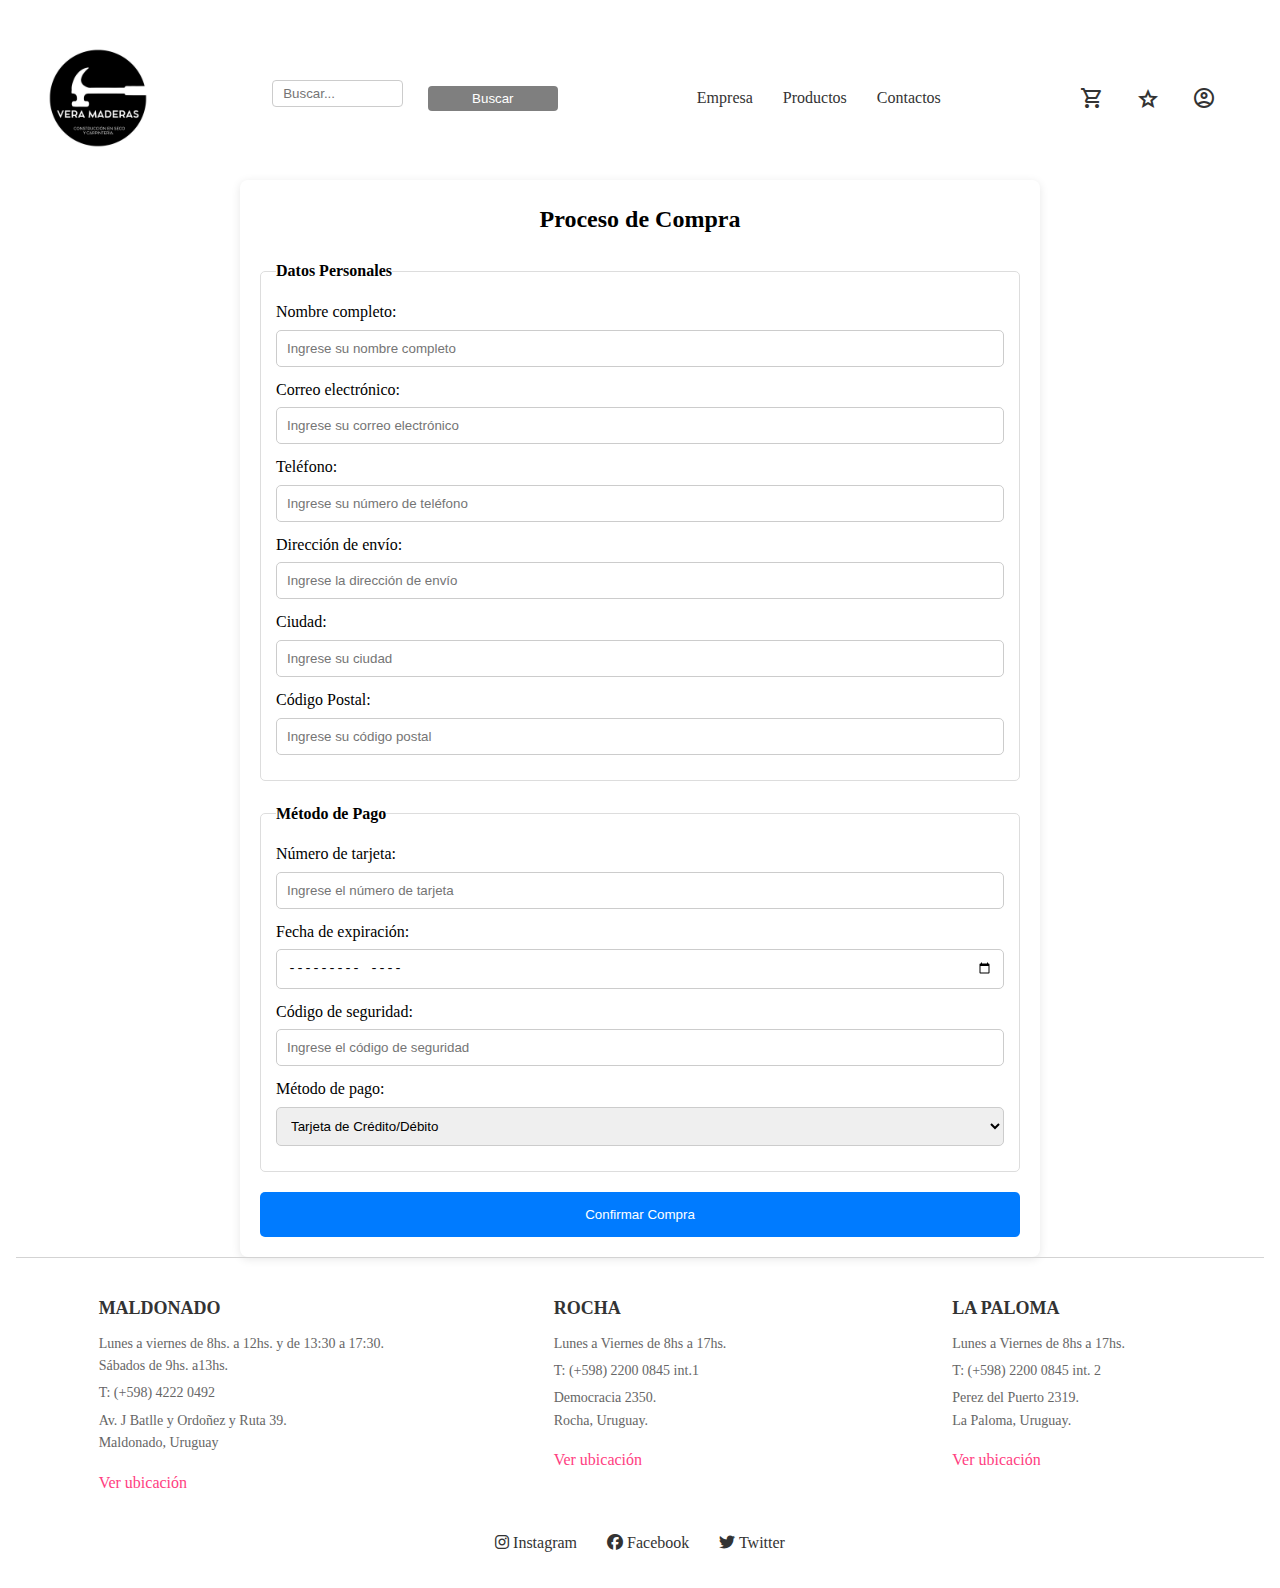
<file: proceso-compra.html>
<!DOCTYPE html>
<html lang="en">

<head>
    <meta charset="UTF-8">
    <meta name="viewport" content="width=device-width, initial-scale=1.0">
    <title>Vera Maderas</title>

    <!--Vinculo JS-->
    <script defer src="js/proceso-compra.js"></script>
    <!--Vinculo CSS-->
    <link rel="stylesheet" href="css/main.css">
    <link rel="stylesheet" href="css/proceso-compra.css">
    <!-- Fuentes iconos -->
    <link href="https://fonts.googleapis.com/css2?family=Material+Symbols+Outlined" rel="stylesheet">
    <!--Funtes redes sociales -->
    <link href="https://cdnjs.cloudflare.com/ajax/libs/font-awesome/6.5.0/css/all.min.css" rel="stylesheet">

    <!-- Etiqutas meta-->
    <!-- Descripción de la página -->
    <meta name="description"
        content="Proceso de compra de casas prefabricadas, muebles exteriores, carpintería a medida">
    <!-- Palabras clave -->
    <meta name="keywords" content="formas de pago">
    <!-- Autor -->
    <meta name="author" content="Vera Maderas">

</head>

<body class="Body">
    <!-- HEADER-->
    <header class="Header">
        <div class="Header-Logo">
            <a href="index.html">
                <img class="Header-LogoImagen" src="./img/logo/logo-vera-maderas.jpg" alt="VeraMaderas">
            </a>
        </div>
        <form class="Header-Busqueda" action="search.html" method="get">
            <input type="text" class="Busqueda-Barra" name="q" placeholder="Buscar..." aria-label="Buscar">
            <button type="submit" class="Busqueda-Boton">Buscar</button>
        </form>

        <nav class="Header-Nav">
            <ul class="NavUl">
                <li class="NavUl-Item">
                    <a href="empresa.html" class="NavUl-Link">Empresa</a>
                </li>
                <li class="NavUl-Item">
                    <a href="productos.html" class="NavUl-Link">Productos</a>
                </li>
                <li class="NavUl-Item">
                    <a href="contactos.html" class="NavUl-Link">Contactos</a>
                </li>
            </ul>
        </nav>

        <div class="Header-Iconos">
            <a href="carrito.html" class="Icono-Link">
                <span class="material-symbols-outlined">shopping_cart</span>
            </a>
            <a href="favorito.html" class="Icono-Link">
                <span class="material-symbols-outlined">star</span>
            </a>
            <a href="usuario.html" class="Icono-Link">
                <span class="material-symbols-outlined">account_circle</span>
            </a>
        </div>
    </header>

    <main>
        <section class="compra">
            <h2>Proceso de Compra</h2>

            <!-- Formulario de compra -->
            <form id="formulario-compra">
                <!-- Datos personales -->
                <fieldset>
                    <legend>Datos Personales</legend>
                    <label for="nombre">Nombre completo:</label>
                    <input type="text" id="nombre" name="nombre" required placeholder="Ingrese su nombre completo">

                    <label for="email">Correo electrónico:</label>
                    <input type="email" id="email" name="email" required placeholder="Ingrese su correo electrónico">

                    <label for="telefono">Teléfono:</label>
                    <input type="tel" id="telefono" name="telefono" required
                        placeholder="Ingrese su número de teléfono">

                    <label for="direccion">Dirección de envío:</label>
                    <input type="text" id="direccion" name="direccion" required
                        placeholder="Ingrese la dirección de envío">

                    <label for="ciudad">Ciudad:</label>
                    <input type="text" id="ciudad" name="ciudad" required placeholder="Ingrese su ciudad">

                    <label for="codigo-postal">Código Postal:</label>
                    <input type="text" id="codigo-postal" name="codigo-postal" required
                        placeholder="Ingrese su código postal">
                </fieldset>

                <!-- Métodos de pago -->
                <fieldset>
                    <legend>Método de Pago</legend>

                    <label for="tarjeta">Número de tarjeta:</label>
                    <input type="text" id="tarjeta" name="tarjeta" required placeholder="Ingrese el número de tarjeta">

                    <label for="fecha-expiracion">Fecha de expiración:</label>
                    <input type="month" id="fecha-expiracion" name="fecha-expiracion" required>

                    <label for="codigo-seguridad">Código de seguridad:</label>
                    <input type="text" id="codigo-seguridad" name="codigo-seguridad" required
                        placeholder="Ingrese el código de seguridad">

                    <label for="metodo-pago">Método de pago:</label>
                    <select id="metodo-pago" name="metodo-pago" required>
                        <option value="tarjeta">Tarjeta de Crédito/Débito</option>
                        <option value="paypal">PayPal</option>
                        <option value="transferencia">Transferencia Bancaria</option>
                    </select>
                </fieldset>




                <!-- Enviar el formulario -->
                <button type="submit">Confirmar Compra</button>
            </form>
        </section>
    </main>

















    <!-- FOOTER -->
    <footer class="Footer">
        <section class="Footer-Section">
            <div class="Sucursal">
                <h3 class="Sucursal-Nombre">MALDONADO</h3>
                <p class="Sucursal-Horarios">Lunes a viernes de 8hs. a 12hs. y de 13:30 a 17:30.<br>Sábados de 9hs.
                    a13hs.</p>
                <p class="Sucursal-Telefono">T: (+598) 4222 0492</p>
                <p class="Sucursal-Direccion">Av. J Batlle y Ordoñez y Ruta 39.<br>Maldonado, Uruguay</p>
                <a href="https://www.google.com/maps/place/Maldonado,+Maldonado+Department,+Uruguay/"
                    class="Sucursal-Mapa">Ver ubicación</a>
            </div>

            <div class="Sucursal">
                <h3 class="Sucursal-Nombre">ROCHA</h3>
                <p class="Sucursal-Horarios">Lunes a Viernes de 8hs a 17hs.</p>
                <p class="Sucursal-Telefono">T: (+598) 2200 0845 int.1</p>
                <p class="Sucursal-Direccion">Democracia 2350.<br>Rocha, Uruguay.</p>
                <a href="https://www.google.com/maps/place/Rocha,+Rocha+Department,+Uruguay/" class="Sucursal-Mapa">Ver
                    ubicación</a>

            </div>

            <div class="Sucursal">
                <h3 class="Sucursal-Nombre">LA PALOMA</h3>
                <p class="Sucursal-Horarios">Lunes a Viernes de 8hs a 17hs.</p>
                <p class="Sucursal-Telefono">T: (+598) 2200 0845 int. 2</p>
                <p class="Sucursal-Direccion">Perez del Puerto 2319.<br>La Paloma, Uruguay.</p>
                <a href="https://www.google.com/maps/place/La+Paloma,+Rocha+Department,+Uruguay/"
                    class="Sucursal-Mapa">Ver ubicación</a>
            </div>
        </section>

        <div class="Footer-Nav">
            <ul class="NavUl">
                <li><a class="NavUl-Link" href="https://www.instagram.com/vera_maderas.uy/"><i
                            class="fab fa-instagram"></i> Instagram</a></li>
                <li><a class="NavUl-Link" href="https://www.facebook.com/"><i class="fab fa-facebook"></i> Facebook</a>
                </li>
                <li><a class="NavUl-Link" href="https://www.facebook.com/"><i class="fab fa-twitter"></i> Twitter</a>
                </li>
            </ul>
        </div>
    </footer>



</body>

</html>
</file>
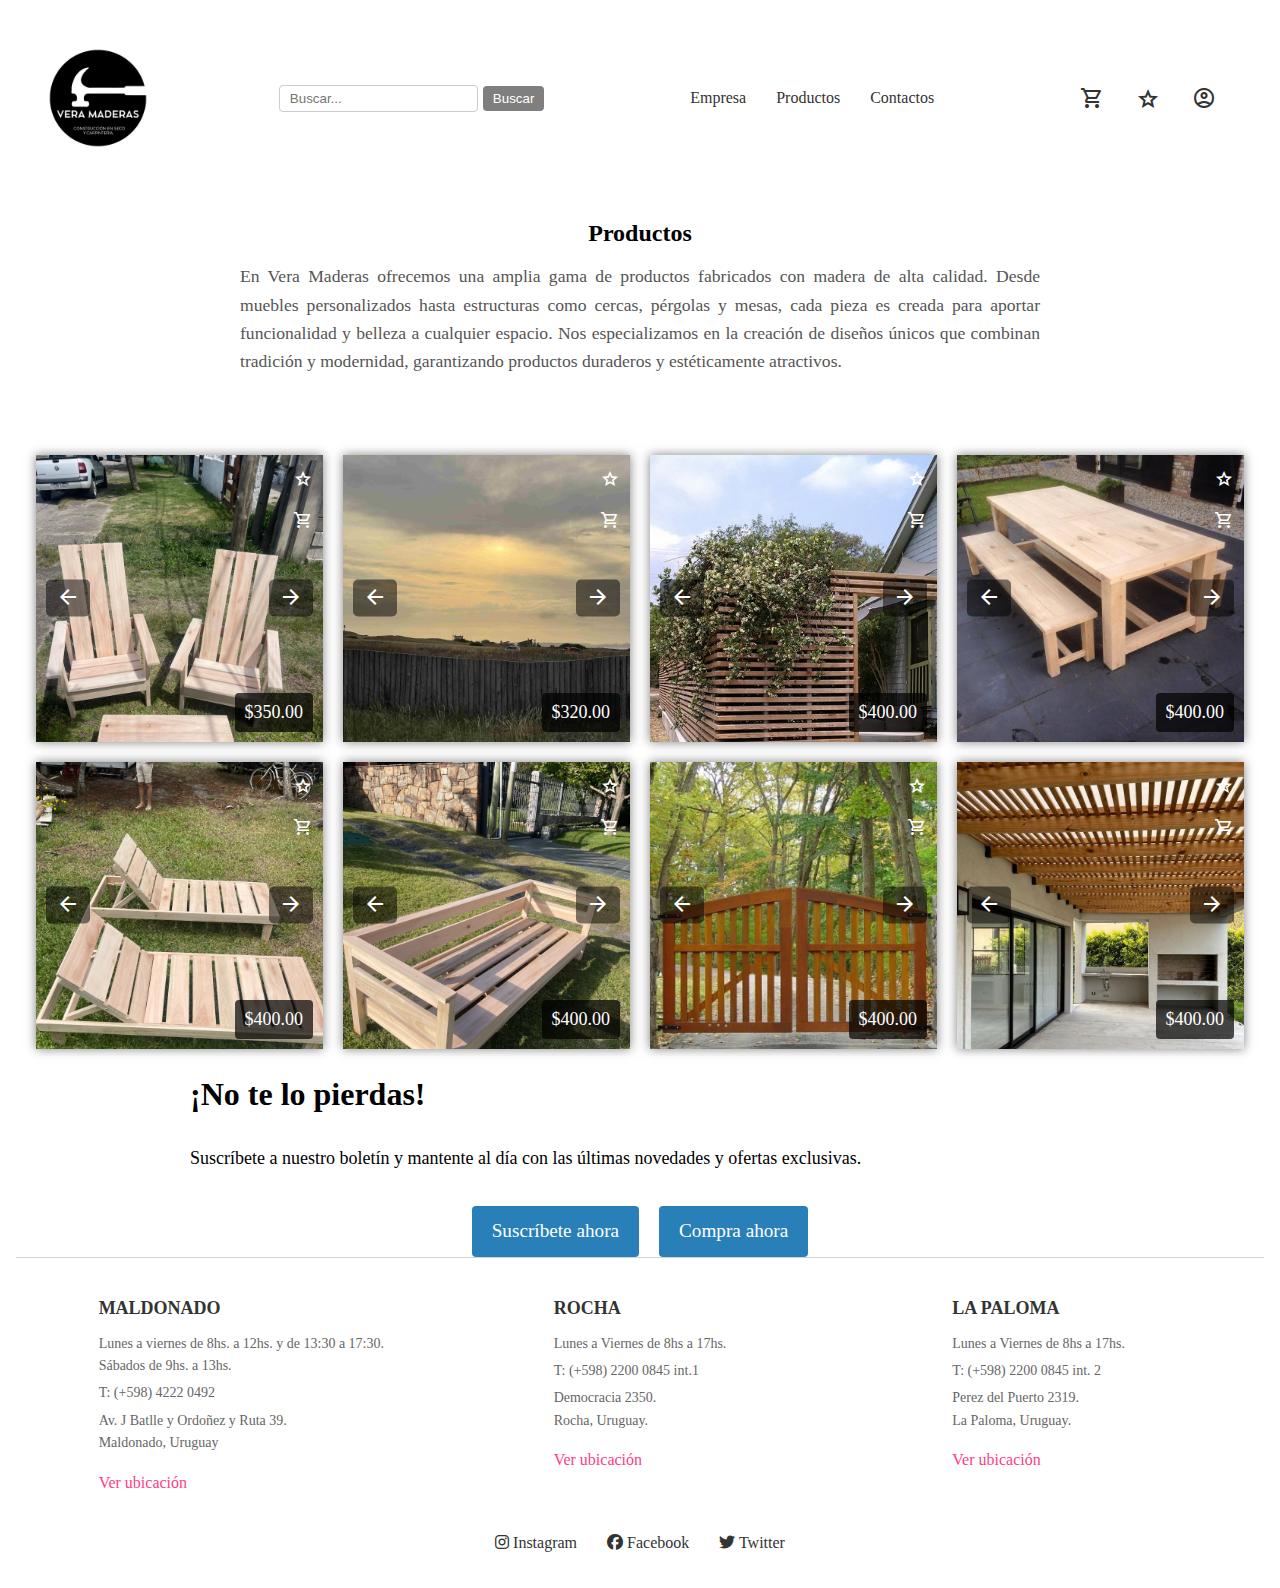
<file: productos.html>
<!DOCTYPE html>
<html lang="en">

<head>
    <meta charset="UTF-8">
    <meta name="viewport" content="width=device-width, initial-scale=1.0">
    <title>Vera Maderas</title>

    <!--Vinculo JS-->
    <script defer src="js/producto.js"></script>
    <!--Vinculo CSS-->
    <link rel="stylesheet" href="css/main.css">
    <link rel="stylesheet" href="css/productos.css">
    <!-- Fuentes iconos -->
    <link href="https://fonts.googleapis.com/css2?family=Material+Symbols+Outlined" rel="stylesheet">
    <!--Funtes redes sociales -->
    <link href="https://cdnjs.cloudflare.com/ajax/libs/font-awesome/6.5.0/css/all.min.css" rel="stylesheet">

    <!-- Etiqutas meta-->
    <!-- Descripción de la página -->
    <meta name="description" content="productos de casas prefabricadas, muebles exteriores, carpintería a medida">
    <!-- Palabras clave -->
    <meta name="keywords"
        content="sillones, muebles, casas">
    <!-- Autor -->
    <meta name="author" content="Vera Maderas">

</head>

<body class="Body">
    <!-- HEADER-->
    <header class="Header">
        <div class="Header-Logo">
            <a href="index.html">
                <img class="Header-LogoImagen" src="./img/logo/logo-vera-maderas.jpg" alt="VeraMaderas">
            </a>
        </div>
        <form class="Header-Busqueda" action="search.html" method="get">
            <input type="text" class="Busqueda-Barra" name="q" placeholder="Buscar..." aria-label="Buscar">
            <button type="submit" class="Busqueda-Boton">Buscar</button>
        </form>

        <nav class="Header-Nav">
            <ul class="NavUl">
                <li class="NavUl-Item">
                    <a href="empresa.html" class="NavUl-Link">Empresa</a>
                </li>
                <li class="NavUl-Item">
                    <a href="productos.html" class="NavUl-Link">Productos</a>
                </li>
                <li class="NavUl-Item">
                    <a href="contactos.html" class="NavUl-Link">Contactos</a>
                </li>
            </ul>
        </nav>

        <div class="Header-Iconos">
            <a href="carrito.html" class="Icono-Link">
                <span class="material-symbols-outlined">shopping_cart</span>
            </a>
            <a href="favorito.html" class="Icono-Link">
                <span class="material-symbols-outlined">star</span>
            </a>
            <a href="usuario.html" class="Icono-Link">
                <span class="material-symbols-outlined">account_circle</span>
            </a>
        </div>
    </header>


    <!-- MAIN -->

    <main class="Main">
        <h2 class="Main-Titulo">Productos</h2>
        <p class="Main-P">
            En Vera Maderas ofrecemos una amplia gama de productos fabricados con madera de alta calidad. Desde muebles
            personalizados hasta estructuras como cercas, pérgolas y mesas, cada pieza es creada para aportar
            funcionalidad
            y belleza a cualquier espacio. Nos especializamos en la creación de diseños únicos que combinan tradición y
            modernidad, garantizando productos duraderos y estéticamente atractivos.
        </p>
    </main>


    <div class="Main-Grid">
        
    </div>

    <section class="Main-Section-Cta">
        <div class="Section-Container-Cta">
            <h2 class="Cta-Heading">¡No te lo pierdas!</h2>
            <p class="Cta-P">Suscríbete a nuestro boletín y mantente al día con las últimas novedades y ofertas
                exclusivas.</p>
            <div class="Cta-Botones">
                <a class="Cta-Boton" href="usuario.html">Suscríbete ahora</a>
                <a class=" Cta-Boton" href="productos.html">Compra ahora</a>
            </div>
        </div>
    </section>


    </main>


    <!-- FOOTER -->
    <footer class="Footer">
        <section class="Footer-Section">
            <div class="Sucursal">
                <h3 class="Sucursal-Nombre">MALDONADO</h3>
                <p class="Sucursal-Horarios">Lunes a viernes de 8hs. a 12hs. y de 13:30 a 17:30.<br>Sábados de 9hs. a
                    13hs.</p>
                <p class="Sucursal-Telefono">T: (+598) 4222 0492</p>
                <p class="Sucursal-Direccion">Av. J Batlle y Ordoñez y Ruta 39.<br>Maldonado, Uruguay</p>
                <a href="https://www.google.com/maps/place/Maldonado,+Maldonado+Department,+Uruguay/"
                    class="Sucursal-Mapa">Ver ubicación</a>
            </div>

            <div class="Sucursal">
                <h3 class="Sucursal-Nombre">ROCHA</h3>
                <p class="Sucursal-Horarios">Lunes a Viernes de 8hs a 17hs.</p>
                <p class="Sucursal-Telefono">T: (+598) 2200 0845 int.1</p>
                <p class="Sucursal-Direccion">Democracia 2350.<br>Rocha, Uruguay.</p>
                <a href="https://www.google.com/maps/place/Rocha,+Rocha+Department,+Uruguay/" class="Sucursal-Mapa">Ver
                    ubicación</a>
            </div>

            <div class="Sucursal">
                <h3 class="Sucursal-Nombre">LA PALOMA</h3>
                <p class="Sucursal-Horarios">Lunes a Viernes de 8hs a 17hs.</p>
                <p class="Sucursal-Telefono">T: (+598) 2200 0845 int. 2</p>
                <p class="Sucursal-Direccion">Perez del Puerto 2319.<br>La Paloma, Uruguay.</p>
                <a href="https://www.google.com/maps/place/La+Paloma,+Rocha+Department,+Uruguay/"
                    class="Sucursal-Mapa">Ver ubicación</a>
            </div>
        </section>

        <div class="Footer-Nav">
            <ul class="NavUl">
                <li><a class="NavUl-Link" href="https://www.instagram.com/vera_maderas.uy/"><i class="fab fa-instagram"></i> Instagram</a></li>
                <li><a class="NavUl-Link" href="https://www.facebook.com/"><i class="fab fa-facebook"></i> Facebook</a></li>
                <li><a class="NavUl-Link" href="https://www.facebook.com/"><i class="fab fa-twitter"></i> Twitter</a></li>
            </ul>
        </div>
    </footer>

</body>

</html>
</file>
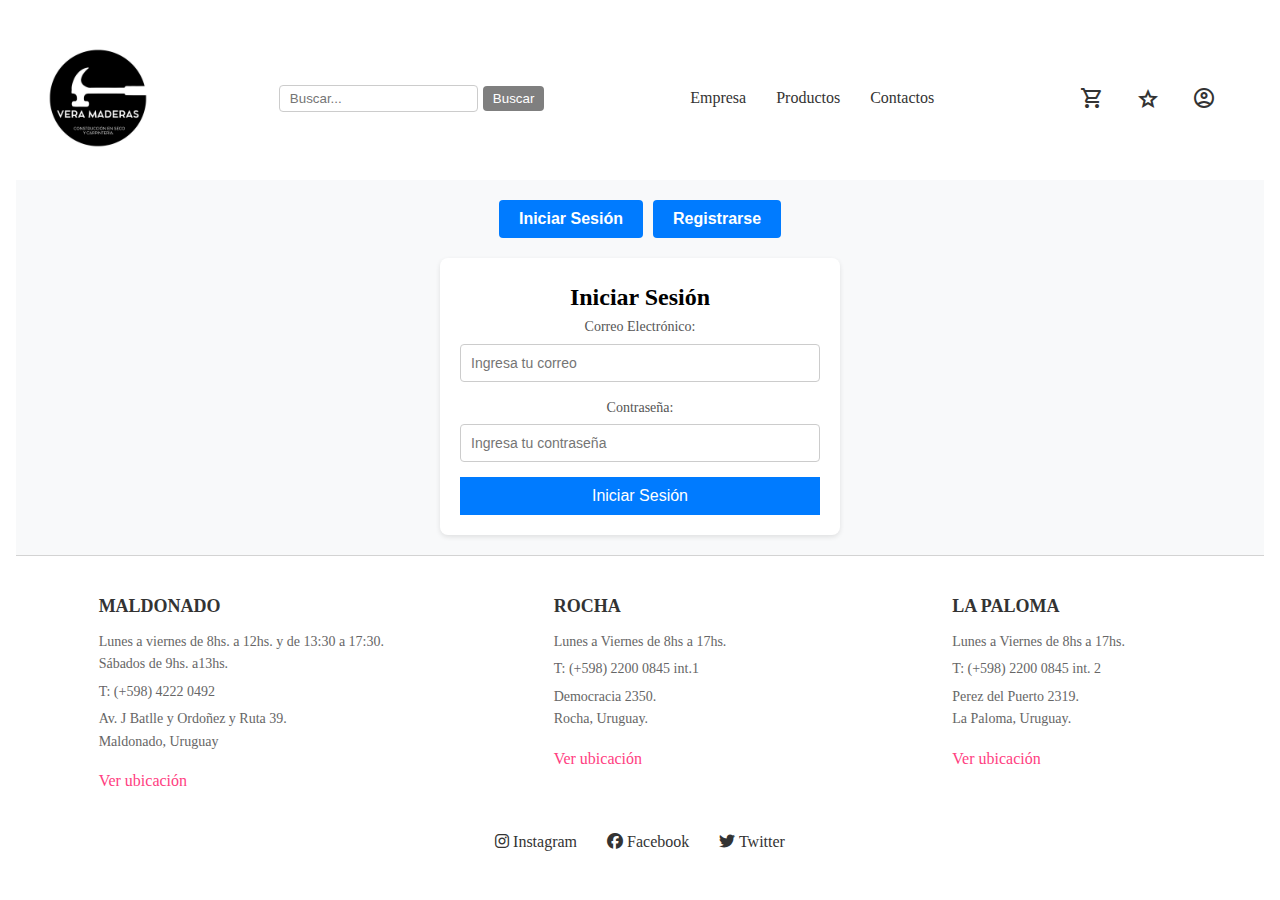
<file: usuario.html>
<!DOCTYPE html>
<html lang="en">

<head>
    <meta charset="UTF-8">
    <meta name="viewport" content="width=device-width, initial-scale=1.0">
    <title>Vera Maderas</title>

    <!--Vinculo JS-->
    <script defer src="js/usuario.js"></script>
    <!--Vinculo CSS-->
    <link rel="stylesheet" href="css/main.css">
    <link rel="stylesheet" href="css/usuario.css">
    <!-- Fuentes iconos -->
    <link href="https://fonts.googleapis.com/css2?family=Material+Symbols+Outlined" rel="stylesheet">
    <!--Funtes redes sociales -->
    <link href="https://cdnjs.cloudflare.com/ajax/libs/font-awesome/6.5.0/css/all.min.css" rel="stylesheet">

    <!-- Etiqutas meta-->
    <!-- Descripción de la página -->
    <meta name="description" content="Registro y logeo de usuario">
    <!-- Palabras clave -->
    <meta name="keywords"
        content="Crear cuenta, logeo, usuario , password">
    <!-- Autor -->
    <meta name="author" content="Vera Maderas">

</head>

<body class="Body"> 
    <!-- HEADER-->
    <header class="Header">
        <div class="Header-Logo">
            <a href="index.html">
                <img class="Header-LogoImagen" src="./img/logo/logo-vera-maderas.jpg" alt="VeraMaderas">
            </a>
        </div>
        <form class="Header-Busqueda" action="search.html" method="get">
            <input type="text" class="Busqueda-Barra" name="q" placeholder="Buscar..." aria-label="Buscar">
            <button type="submit" class="Busqueda-Boton">Buscar</button>
        </form>

        <nav class="Header-Nav">
            <ul class="NavUl">
                <li class="NavUl-Item">
                    <a href="empresa.html" class="NavUl-Link">Empresa</a>
                </li>
                <li class="NavUl-Item">
                    <a href="productos.html" class="NavUl-Link">Productos</a>
                </li>
                <li class="NavUl-Item">
                    <a href="contactos.html" class="NavUl-Link">Contactos</a>
                </li>
            </ul>
        </nav>

        <div class="Header-Iconos">
            <a href="carrito.html" class="Icono-Link">
                <span class="material-symbols-outlined">shopping_cart</span>
            </a>
            <a href="favorito.html" class="Icono-Link">
                <span class="material-symbols-outlined">star</span>
            </a>
            <a href="usuario.html" class="Icono-Link">
                <span class="material-symbols-outlined">account_circle</span>
            </a>
        </div>
    </header>


    <main class="Principal">
        <section class="Seccion-Autenticacion">
            <div class="Botones-Toggle">
                <button id="btnIniciarSesion" class="Boton-Toggle">Iniciar Sesión</button>
                <button id="btnRegistrarse" class="Boton-Toggle">Registrarse</button>
            </div>
            <div id="formularioIniciarSesion" class="Tarjeta-Autenticacion activo">
                <h2>Iniciar Sesión</h2>
                <form class="Formulario-Autenticacion"  method="post">
                    <label for="email-inicio">Correo Electrónico:</label>
                    <input type="email" id="email-inicio" name="email-inicio" placeholder="Ingresa tu correo" required>
                    
                    <label for="password-inicio">Contraseña:</label>
                    <input type="password" id="password-inicio" name="password-inicio" placeholder="Ingresa tu contraseña" required>
                    
                    <button type="submit" class="Boton-Autenticacion">Iniciar Sesión</button>
                </form>
            </div>
    
            <div id="formularioRegistrarse" class="Tarjeta-Autenticacion">
                <h2>Registrarse</h2>
                <form class="Formulario-Autenticacion"  method="post">
                    <label for="nombre-registro">Nombre Completo:</label>
                    <input type="text" id="nombre-registro" name="nombre-registro" placeholder="Ingresa tu nombre completo" required>
                    
                    <label for="email-registro">Correo Electrónico:</label>
                    <input type="email" id="email-registro" name="email-registro" placeholder="Ingresa tu correo" required>
                    
                    <label for="password-registro">Contraseña:</label>
                    <input type="password" id="password-registro" name="password-registro" placeholder="Crea una contraseña" required>
                    
                    <button type="submit" class="Boton-Autenticacion">Registrarse</button>
                </form>
            </div>
        </section>
    </main>
    
  
  <!-- FOOTER -->
  <footer class="Footer">
    <section class="Footer-Section">
        <div class="Sucursal">
            <h3 class="Sucursal-Nombre">MALDONADO</h3>
            <p class="Sucursal-Horarios">Lunes a viernes de 8hs. a 12hs. y de 13:30 a 17:30.<br>Sábados de 9hs. a13hs.</p>
            <p class="Sucursal-Telefono">T: (+598) 4222 0492</p>
            <p class="Sucursal-Direccion">Av. J Batlle y Ordoñez y Ruta 39.<br>Maldonado, Uruguay</p>
            <a href="https://www.google.com/maps/place/Maldonado,+Maldonado+Department,+Uruguay/" class="Sucursal-Mapa">Ver ubicación</a>
        </div>

        <div class="Sucursal">
            <h3 class="Sucursal-Nombre">ROCHA</h3>
            <p class="Sucursal-Horarios">Lunes a Viernes de 8hs a 17hs.</p>
            <p class="Sucursal-Telefono">T: (+598) 2200 0845 int.1</p>
            <p class="Sucursal-Direccion">Democracia 2350.<br>Rocha, Uruguay.</p>
            <a href="https://www.google.com/maps/place/Rocha,+Rocha+Department,+Uruguay/" class="Sucursal-Mapa">Ver ubicación</a>

        </div>

        <div class="Sucursal">
            <h3 class="Sucursal-Nombre">LA PALOMA</h3>
            <p class="Sucursal-Horarios">Lunes a Viernes de 8hs a 17hs.</p>
            <p class="Sucursal-Telefono">T: (+598) 2200 0845 int. 2</p>
            <p class="Sucursal-Direccion">Perez del Puerto 2319.<br>La Paloma, Uruguay.</p>
            <a href="https://www.google.com/maps/place/La+Paloma,+Rocha+Department,+Uruguay/" class="Sucursal-Mapa">Ver ubicación</a>
        </div>
    </section>

    <div class="Footer-Nav">
        <ul class="NavUl">
            <li><a class="NavUl-Link" href="https://www.instagram.com/vera_maderas.uy/"><i class="fab fa-instagram"></i> Instagram</a></li>
            <li><a class="NavUl-Link" href="https://www.facebook.com/"><i class="fab fa-facebook"></i> Facebook</a></li>
            <li><a class="NavUl-Link" href="https://www.facebook.com/"><i class="fab fa-twitter"></i> Twitter</a></li>
        </ul>
    </div>
</footer>



</body>

</html>
</file>
<file: css/carrito.css>
/* Estilo principal del carrito */
.Main-carrito {
    max-width: 1200px;
    margin: 2rem auto;
    padding: 1rem;
    background-color: #fff;
    box-shadow: 0 4px 6px rgba(0, 0, 0, 0.1);
    border-radius: 8px;
}

/* Título del carrito */
.Main-carrito h2 {
    font-size: 2rem;
    text-align: center;
    margin-bottom: 1.5rem;
    color: #333;
}

/* Contenedor de productos */
#Contenedor-carrito {
    display: flex;
    flex-direction: column;
    gap: 1.5rem;
}

/* Producto individual */
.Producto-carrito {
    display: flex;
    align-items: center;
    padding: 1rem;
    background-color: #fdfdfd;
    border: 1px solid #e0e0e0;
    border-radius: 8px;
    transition: box-shadow 0.3s ease;
}

.Producto-carrito:hover {
    box-shadow: 0 4px 12px rgba(0, 0, 0, 0.1);
}

/* Imagen del producto */
.Producto-imagen {
    width: 120px;
    height: 120px;
    object-fit: cover;
    border-radius: 8px;
    margin-right: 1rem;
}

/* Información del producto */
.Producto-info {
    flex: 1;
    display: flex;
    flex-direction: column;
    gap: 0.5rem;
}

/* Nombre del producto */
.Producto-nombre {
    font-size: 1.5rem;
    color: #333;
    margin: 0;
}

/* Descripción */
.Producto-descripcion {
    font-size: 0.9rem;
    color: #777;
}

/* Precio */
.Producto-precio {
    font-size: 1.2rem;
    font-weight: bold;
    color: #e67e22;
}

/* Botón de eliminar */
.Producto-boton-eliminar {
    align-self: start;
    padding: 0.5rem 1rem;
    font-size: 0.9rem;
    background-color: #e74c3c;
    color: #fff;
    border: none;
    border-radius: 4px;
    cursor: pointer;
    transition: background-color 0.3s ease;
}

.Producto-boton-eliminar:hover {
    background-color: #c0392b;
}

/* Estilos para los botones */
.Carrito-boton {
    margin: 10px 5px;
    padding: 10px 20px;
    font-size: 16px;
    color: #fff;
    background-color: #007bff;
    border: none;
    border-radius: 5px;
    cursor: pointer;
    transition: background-color 0.3s;
}

.Carrito-boton:hover {
    background-color: #0056b3;
}

.Carrito-Producto-BotonEliminar {
    background-color: #e74c3c;
}

.Carrito-Producto-BotonEliminar:hover {
    background-color: #c0392b;
}

/* Estilos para el total */
.Carrito-Total {
    text-align: center;
    margin-top: 20px;
}

.Carrito-total span {
    font-size: 1.5rem;
    font-weight: bold;
    color: #333;
}

/* Responsive para tablets (768px - 1024px) */
@media (max-width: 1024px) {
    .Main-carrito {
        padding: 1rem;
    }

    .Producto-carrito {
        flex-direction: column;
        align-items: flex-start;
    }

    .Producto-imagen {
        width: 100%;
        height: auto;
        margin-bottom: 1rem;
    }

    .Producto-info {
        align-items: flex-start;
    }

    .Producto-nombre {
        font-size: 1.2rem;
    }

    .Producto-precio {
        font-size: 1rem;
    }

    .Producto-boton-eliminar {
        padding: 0.4rem 0.8rem;
        font-size: 0.8rem;
    }

    .Carrito-boton {
        font-size: 14px;
        padding: 8px 16px;
    }

    .Carrito-total span {
        font-size: 1.2rem;
    }
}

/* Responsive para iPhone (320px - 428px) */
@media (max-width: 428px) {
    .Main-carrito {
        padding: 0.5rem;
        margin: 1rem;
    }

    .Main-carrito h2 {
        font-size: 1.5rem;
    }

    .Producto-carrito {
        flex-direction: column;
        padding: 0.5rem;
    }

    .Producto-imagen {
        width: 100%;
        height: auto;
        margin-bottom: 1rem;
    }

    .Producto-nombre {
        font-size: 1rem;
    }

    .Producto-precio {
        font-size: 0.9rem;
    }

    .Producto-boton-eliminar {
        padding: 0.3rem 0.6rem;
        font-size: 0.7rem;
    }

    .Carrito-boton {
        font-size: 12px;
        padding: 6px 12px;
    }

    .Carrito-total span {
        font-size: 1rem;
    }
}
</file>
<file: css/contacto.css>
.Main {
    display: flex;
    flex-direction: column;
    gap: 2rem;
    padding: 2rem;
    background-color: #f9f9f9;
}

/* Estilos para la sección del formulario */
.Formulario-section {
    background-color: #ffffff;
    padding: 2rem;
    border-radius: 8px;
    box-shadow: 0 4px 8px rgba(0, 0, 0, 0.1);
    width: 60%; 
    margin: 0 auto; 
}

.Formulario-titulo {
    text-align: center;
    font-size: 1.5rem;
    color: #333333;
    margin-bottom: 1rem;
}

.Formulario {
    display: flex;
    flex-direction: column;
    gap: 1rem;
}

.Formulario-campo-label {
    font-weight: bold;
    color: #555555;
}

.Formulario-Campo input,
.Formulario-Campo textarea {
    width: 100%;
    padding: 0.75rem;
    border: 1px solid #cccccc;
    border-radius: 5px;
    font-size: 1rem;
    background-color: #fefefe;
}

.Formulario-boton {
    align-self: center;
    padding: 0.75rem 1.5rem;
    background-color: #007BFF;
    color: #ffffff;
    border: none;
    border-radius: 5px;
    font-size: 1rem;
    cursor: pointer;
}

.Formulario-boton:hover {
    background-color: #0056b3;
}

/* Estilos para la sección de vendedores */
.Vendedores-section {
    background-color: #ffffff;
    padding: 2rem;
    border-radius: 8px;
    box-shadow: 0 4px 8px rgba(0, 0, 0, 0.1);
}

.Vendedores-titulo {
    text-align: center;
    font-size: 1.5rem;
    color: #333333;
    margin-bottom: 1rem;
}

.Vendedores-grid {
    display: grid;
    grid-template-columns: repeat(auto-fit, minmax(200px, 1fr));
    gap: 1.5rem;
}

.Vendedor-tarjeta {
    text-align: center;
    padding: 1rem;
    background-color: #fefefe;
    border-radius: 8px;
    box-shadow: 0 2px 4px rgba(0, 0, 0, 0.1);
}

.Vendedor-imagen {
    width: 100px;
    height: 100px;
    border-radius: 50%;
    object-fit: cover;
    margin-bottom: 0.5rem;
}

.Vendedor-nombre {
    font-size: 1.25rem;
    color: #007BFF;
    margin-bottom: 0.5rem;
}

.Vendedor-telefono,
.Vendedor-correo {
    font-size: 0.9rem;
    color: #555555;
}

/* Responsive para tablets (768px - 1024px) */
@media (max-width: 1024px) {
    .Formulario-section {
        width: 80%;
        padding: 1.5rem;
    }

    .Formulario-titulo {
        font-size: 1.3rem;
    }

    .Formulario-boton {
        padding: 0.6rem 1.2rem;
        font-size: 0.9rem;
    }

    .Vendedores-grid {
        grid-template-columns: repeat(auto-fit, minmax(150px, 1fr));
    }

    .Vendedor-tarjeta {
        padding: 1rem;
    }

    .Vendedor-imagen {
        width: 80px;
        height: 80px;
    }

    .Vendedor-nombre {
        font-size: 1rem;
    }
}

/* Responsive para iPhone (320px - 428px) */
@media (max-width: 428px) {
    .Formulario-section {
        width: 90%;
        padding: 1rem;
    }

    .Formulario-titulo {
        font-size: 1.2rem;
    }

    .Formulario-Campo input,
    .Formulario-Campo textarea {
        padding: 0.5rem;
        font-size: 0.9rem;
    }

    .Formulario-boton {
        padding: 0.5rem 1rem;
        font-size: 0.8rem;
    }

    .Vendedores-titulo {
        font-size: 1.3rem;
    }

    .Vendedores-grid {
        grid-template-columns: 1fr;
        gap: 1rem;
    }

    .Vendedor-imagen {
        width: 70px;
        height: 70px;
    }

    .Vendedor-nombre {
        font-size: 0.9rem;
    }

    .Vendedor-telefono,
    .Vendedor-correo {
        font-size: 0.8rem;
    }
}
</file>
<file: css/empresa.css>
h2, h3, h4 {
    font-weight: bold;
}

a {
    text-decoration: none;
    color: inherit;
}

/* Contenedor principal */
.Main {
    width: 80%;
    margin: 0 auto;
    padding: 50px 0;
}

.Main-intro, 
.Main-historia, 
.Main-mision, 
.Main-productos, 
.Main-sucursales {
    margin-bottom: 40px;
    text-align: center; /* Centra el contenido en todas estas secciones */
}

.Main-Title, .Main-Subtitulo {
    font-size: 2.5rem;
    margin-bottom: 20px;
    color: #333;
}

.Main-Descripcion, .Main-Texto {
    font-size: 1.1rem;
    color: #666;
    margin-bottom: 20px;
}

/* Imagen general */
.Main-Imagen {
    width: 80%;
    height: auto;
    border-radius:  8px;
    box-shadow: 0 0 10px rgba(0, 0, 0, 0.5);
}

/* Grid para productos destacados */
.Main-Grid {
    display: grid;
    grid-template-columns: repeat(auto-fit, minmax(250px, 1fr)); 
    gap: 20px;
    max-width: 1200px;
    margin: 0 auto;
    
}

.Main-Grid-Item {
    background-color: #fff;
    border-radius: 8px;
    overflow: hidden;
    text-align: center; 
    box-shadow: 0 0 10px rgba(0, 0, 0, 0.5);
}

.Main-Grid-Img {
    width: 100%;
    height: 200px;
    object-fit: cover;
    border-radius: 8px 8px 0 0;
}

.Main-Grid-Info {
    padding: 20px;
}

.Main-Grid-Info h4 {
    font-size: 1.5rem;
    color: #333;
    margin: 10px 0;
}

.Main-Grid-Info span {
    font-size: 1.2rem;
    color: #f39c12;
}

/* Estilo de anuncios */
.Main-Anuncio {
    background-color: #f39c12;
    padding: 30px;
    color: white;
    border-radius: 8px;
    text-align: center;
}

.Main-Anuncio h3 {
    font-size: 2rem;
    margin-bottom: 20px;
}

.Main-Anuncio p {
    font-size: 1.1rem;
    margin-bottom: 20px;
}

.Main-Anuncio .Btn-Anuncio {
    background-color: #2980b9;
    padding: 10px 20px;
    font-size: 1.2rem;
    border: none;
    border-radius: 4px;
    color: white;
    cursor: pointer;
}

.Main-Anuncio .Btn-Anuncio:hover {
    background-color: #1f6fa5;
}

/* Responsive para tablets (768px - 1024px) */
@media (max-width: 1024px) {
    .Main {
        width: 90%;
        padding: 30px 0;
    }

    .Main-Title, .Main-Subtitulo {
        font-size: 2rem;
    }

    .Main-Descripcion, .Main-Texto {
        font-size: 1rem;
    }

    .Main-Imagen {
        width: 90%;
    }

    .Main-Grid {
        grid-template-columns: repeat(auto-fit, minmax(200px, 1fr));
        gap: 15px;
    }

    .Main-Grid-Img {
        height: 180px;
    }

    .Main-Grid-Info h4 {
        font-size: 1.3rem;
    }

    .Main-Grid-Info span {
        font-size: 1rem;
    }

    .Main-Anuncio {
        padding: 20px;
    }

    .Main-Anuncio h3 {
        font-size: 1.8rem;
    }

    .Main-Anuncio p {
        font-size: 1rem;
    }

    .Main-Anuncio .Btn-Anuncio {
        font-size: 1rem;
    }
}

/* Responsive para móviles (320px - 768px) */
@media (max-width: 768px) {
    .Main {
        width: 95%;
        padding: 20px 0;
    }

    .Main-Title, .Main-Subtitulo {
        font-size: 1.8rem;
    }

    .Main-Descripcion, .Main-Texto {
        font-size: 0.9rem;
    }

    .Main-Imagen {
        width: 100%;
    }

    .Main-Grid {
        grid-template-columns: 1fr; /* Una sola columna */
        gap: 10px;
    }

    .Main-Grid-Img {
        height: 150px;
    }

    .Main-Grid-Info h4 {
        font-size: 1.2rem;
    }

    .Main-Grid-Info span {
        font-size: 0.9rem;
    }

    .Main-Anuncio {
        padding: 15px;
    }

    .Main-Anuncio h3 {
        font-size: 1.6rem;
    }

    .Main-Anuncio p {
        font-size: 0.9rem;
    }

    .Main-Anuncio .Btn-Anuncio {
        font-size: 0.9rem;
        padding: 8px 16px;
    }
}

/* Responsive para pantallas ultra pequeñas (menos de 320px) */
@media (max-width: 320px) {
    .Main {
        padding: 15px 0;
    }

    .Main-Title, .Main-Subtitulo {
        font-size: 1.5rem;
    }

    .Main-Descripcion, .Main-Texto {
        font-size: 0.8rem;
    }

    .Main-Imagen {
        width: 100%;
    }

    .Main-Grid-Img {
        height: 120px;
    }

    .Main-Grid-Info h4 {
        font-size: 1rem;
    }

    .Main-Grid-Info span {
        font-size: 0.8rem;
    }

    .Main-Anuncio {
        padding: 10px;
    }

    .Main-Anuncio h3 {
        font-size: 1.4rem;
    }

    .Main-Anuncio p {
        font-size: 0.8rem;
    }

    .Main-Anuncio .Btn-Anuncio {
        font-size: 0.8rem;
        padding: 6px 12px;
    }
}
</file>
<file: css/favorito.css>
/* Estilo general para el contenedor principal de favoritos */
.Main-Favoritos {
    display: flex;
    justify-content: center;
    align-items: center;
    background-color: #f4f4f4; 
}

/* Estilo para la lista de productos favoritos */
.Favoritos-Listado {
    max-width: 1200px; 
    width: 100%;
    padding: 20px;
    box-sizing: border-box;
}

/* Contenedor de los productos favoritos */
#contenedor-favorito {
    display: grid;
    grid-template-columns: repeat(auto-fill, minmax(300px, 1fr));
    gap: 20px;
    padding: 20px;
    justify-items: center; 
    margin-top: 20px;
}

/* Estilo general del producto favorito */
.Producto-Favorito {
    display: flex;
    align-items: center;
    justify-content: space-between; 
    background-color: #fff;
    border: 1px solid #ddd;
    border-radius: 8px;
    padding: 15px;
    box-shadow: 0 2px 10px rgba(0, 0, 0, 0.1);
    transition: box-shadow 0.3s ease;
    width: 100%; /* Ocupa el 100% del contenedor */
}

.Producto-Favorito:hover {
    box-shadow: 0 4px 15px rgba(0, 0, 0, 0.2);
}

/* Estilo para la imagen del producto */
.Producto-imagen {
    width: 120px;
    height: 120px;
    object-fit: cover;
    border-radius: 8px;
    margin-right: 20px;
}

/* Información del producto */
.Producto-info {
    flex: 1;
}

/* Nombre del producto */
.Producto-nombre {
    font-size: 1.2rem;
    font-weight: bold;
    color: #333;
    margin-bottom: 10px;
}

/* Descripción del producto */
.Producto-descripcion {
    font-size: 0.9rem;
    color: #666;
    margin-bottom: 10px;
}

/* Precio del producto */
.Producto-precio {
    font-size: 1.1rem;
    color: #27ae60; /* Un color verde */
    font-weight: bold;
    margin-bottom: 15px;
}

/* Estilo del botón de quitar */
.Producto-Boton-Quitar {
    background-color: #e74c3c;
    color: #fff;
    border: none;
    border-radius: 5px;
    padding: 8px 15px;
    font-size: 0.9rem;
    cursor: pointer;
    transition: background-color 0.3s ease;
}

.Producto-Boton-Quitar:hover {
    background-color: #c0392b;
}

/* --- Estilos Responsivos --- */

/* Para dispositivos pequeños */
@media (max-width: 768px) {
    .Producto-Favorito {
        flex-direction: column;
        align-items: flex-start;
    }

    .Producto-imagen {
        width: 100px;
        height: 100px;
        margin-right: 0;
        margin-bottom: 10px;
    }

    .Producto-nombre {
        font-size: 1rem;
    }

    .Producto-descripcion {
        font-size: 0.8rem;
    }

    .Producto-precio {
        font-size: 1rem;
    }

    .Producto-Boton-Quitar {
        width: 100%;
    }
}

/* Para dispositivos muy pequeños (como móviles en modo retrato) */
@media (max-width: 480px) {
    .Producto-imagen {
        width: 80px;
        height: 80px;
    }

    .Producto-nombre {
        font-size: 1rem;
    }

    .Producto-descripcion {
        font-size: 0.8rem;
    }

    .Producto-precio {
        font-size: 1rem;
    }

    .Producto-Boton-Quitar {
        padding: 10px 20px;
    }
}
</file>
<file: css/proceso-compra.css>
.compra {
    max-width: 800px;
    margin: 0 auto;
    padding: 20px;
    background-color: #fff;
    border-radius: 8px;
    box-shadow: 0 2px 10px rgba(0, 0, 0, 0.1);
}

h2 {
    text-align: center;
    margin-bottom: 20px;
}

form {
    display: grid;
    gap: 20px;
}

fieldset {
    border: 1px solid #ddd;
    padding: 15px;
    border-radius: 5px;
}

legend {
    font-weight: bold;
}

label {
    display: block;
    margin-bottom: 5px;
}

input, select {
    width: 100%;
    padding: 10px;
    margin-bottom: 10px;
    border: 1px solid #ccc;
    border-radius: 5px;
}

button {
    padding: 15px 25px;
    background-color: #007BFF;
    color: white;
    border: none;
    border-radius: 5px;
    cursor: pointer;
    width: 100%;
}

button:hover {
    background-color: #0056b3;
}

/* --- Estilos Responsivos --- */

/* Para dispositivos pequeños */
@media (max-width: 768px) {
    .compra {
        padding: 15px;
    }

    form {
        gap: 15px;
    }

    input, select, button {
        padding: 12px;
    }

    button {
        padding: 12px 20px;
    }
}

/* Para dispositivos muy pequeños (como móviles en modo retrato) */
@media (max-width: 480px) {
    .compra {
        padding: 10px;
    }

    h2 {
        font-size: 1.2rem;
    }

    form {
        gap: 10px;
    }

    input, select, button {
        padding: 10px;
    }

    button {
        padding: 12px 18px;
    }
}
</file>
<file: css/productos.css>
/* MAIN */
.Main {
    margin: 30px auto;
    padding: 20px;
    max-width: 900px;
    text-align: center;
}
.Main-P {
    font-size: 1.1rem;
    line-height: 1.6;
    color: #555;
    margin: 0 auto;
    max-width: 800px;
    text-align: justify;
    padding: 10px 0;
}

.Main-P:hover {
    color: #333; 
}

.Main-Grid {
    display: grid;
    grid-template-columns: repeat(4, 1fr); 
    gap: 20px;
    padding: 20px;
}

.Main-Grid-Item {
    position: relative;
    overflow: hidden;
    width: 100%;
    aspect-ratio: 1 / 1;
    background-color: #f0f0f0;
    box-shadow: 0 0 10px rgba(0, 0, 0, 0.5);
}

.Main-Grid-Img {
    width: 100%;
    height: 100%;
    object-fit: cover;
    display: block;
}

.Slider-Btn-Anterior,
.Slider-Btn-Siguiente {
    position: absolute;
    top: 50%;
    transform: translateY(-50%);
    background: rgba(0, 0, 0, 0.5);
    color: white;
    border: none;
    border-radius: 5px;
    padding: 5px 10px;
    cursor: pointer;
    z-index: 10;
}

.Slider-Btn-Anterior {
    left: 10px;
}

.Slider-Btn-Siguiente {
    right: 10px;
}

.Slider-Btn-Anterior:hover,
.Slider-Btn-Siguiente:hover {
    background: rgba(0, 0, 0, 0.8);
}

.Main-Grid-Iconos {
    position: absolute;
    top: 10px;
    right: 10px;
    display: flex;
    flex-direction: column;
    gap: 10px;
}

.Main-Grid-Favorito,
.Main-Grid-Carrito {
    font-size: 20px;
}

.Main-Grid-Favorito a,
.Main-Grid-Carrito a {
    color: white;
    text-decoration: none;
}

.Main-Grid-Favorito span,
.Main-Grid-Carrito span {
    font-size: inherit;
    color: inherit;
}

.Main-Grid-Favorito span:hover,
.Main-Grid-Carrito span:hover {
    color: #FF4081;
}

.Main-Grid-Precio {
    position: absolute;
    bottom: 10px;
    right: 10px;
    background-color: rgba(0, 0, 0, 0.7);
    color: white;
    padding: 5px 10px;
    border-radius: 4px;
    font-size: 18px;
}

/* Cta */

/* Sección de Llamada a la Acción */
.Main-section-Cta {
    background-color:  #f39c12;
    color: white;
    padding: 40px 20px;
    text-align:center;
}

.Section-Container-Cta {
    max-width: 900px;
    margin: 0 auto;
}

.Cta-Heading {
    font-size: 32px;
    font-weight: bold;
    margin-bottom: 20px;
}

.Cta-P {
    font-size: 18px;
    margin-bottom: 30px;
    line-height: 2;
}

.Cta-Botones {
    display: flex;
    justify-content: center;
    gap: 20px;
}

.Cta-Boton {
    background-color: #2980b9;
    padding: 10px 20px;
    font-size: 1.2rem;
    border: none;
    border-radius: 4px;
    color: white;
    cursor: pointer;
    text-decoration: none;
}

.Cta-Boton:hover {
    background-color: #1f6fa5;
}

.Cta-boton.activo {
    transform: scale(0.95);
    box-shadow: none;
}

/* FOOTER */
.Footer {
    padding: 1rem;
    display: flex;
    justify-content: space-between;
    align-items: center;
    flex-wrap: wrap;
    border-top: 1px solid lightgray;
}

.Footer-P {
    font-size: 14px;
    color: #666;
    text-align: center;
    width: 100%;
}

.Footer-Section {
    display: grid;
    grid-template-columns: repeat(3, 1fr);
    gap: 20px;
    padding: 20px;
    width: 100%;
    justify-items: center;
}

.Section-Sucursal {
    background-color: #f0f0f0;
    padding: 15px;
    border-radius: 8px;
    box-shadow: 0 2px 5px rgba(0, 0, 0, 0.1);
}

.Sucursal-Nombre {
    font-size: 18px;
    color: #333;
    margin-bottom: 10px;
}

.Sucursal p {
    font-size: 14px;
    color: #666;
    margin: 5px 0;
}

.Sucursal-Mapa {
    display: inline-block;
    color: #FF4081;
    text-decoration: none;
    margin-top: 10px;
}

.Sucursal-Mapa:hover {
    text-decoration: underline;
}

.Footer-Nav {
    text-align: center;
    width: 100%;
    margin-top: 15px;
}

.NavUl {
    list-style: none;
    padding: 0;
    margin: 0;
    display: flex;
    justify-content: center;
}

.NavUl-link  {
    color: #333;
    text-decoration: none;
    padding: 5px 10px;
    margin: 0 5px;
}

.NavUl-link :hover {
    color: #FF4081;
}

/* Estilos Responsivos */

/* Para pantallas medianas */
@media (max-width: 1024px) {
    .Main-Grid {
        grid-template-columns: repeat(3, 1fr);
    }
}

/* Para pantallas pequeñas */
@media (max-width: 768px) {
    .Main-Grid {
        grid-template-columns: repeat(2, 1fr);
    }

    .Main-section-Cta {
        padding: 30px 15px;
    }

    .Cta-Heading {
        font-size: 28px;
    }

    .Cta-P {
        font-size: 16px;
    }

    .Cta-Boton {
        font-size: 1rem;
    }

    .Footer-Section {
        grid-template-columns: repeat(2, 1fr);
    }
}

/* Para móviles */
@media (max-width: 480px) {
    .Main-Grid {
        grid-template-columns: 1fr;
    }

    .Main-Grid-Item {
        aspect-ratio: 16 / 9; /* Cambia la relación de aspecto a rectangular */
    }

    .Main-section-Cta {
        padding: 20px;
    }

    .Cta-Heading {
        font-size: 24px;
    }

    .Cta-P {
        font-size: 14px;
    }

    .Cta-Boton {
        font-size: 0.9rem;
    }

    .Footer-Section {
        grid-template-columns: 1fr;
    }
}
</file>
<file: css/usuario.css>
.Principal {
    padding: 20px;
    display: flex;
    justify-content: center;
    align-items: flex-start;
    background-color: #f8f9fa;
}

/* Botones de Alternancia */
.Botones-Toggle {
    display: flex;
    justify-content: center;
    gap: 10px;
    margin-bottom: 20px;
}

.Boton-Toggle {
    background-color: #007bff;
    color: #fff;
    border: none;
    padding: 10px 20px;
    border-radius: 4px;
    cursor: pointer;
    font-size: 16px;
    font-weight: bold;
}

.Boton-Toggle:hover {
    background-color: #0056b3;
}

/* Formularios */
.Seccion-Autenticacion {
    width: 100%;
    max-width: 400px;
    text-align: center;
}

.Tarjeta-Autenticacion {
    display: none;
    background-color: #fff;
    padding: 20px;
    border-radius: 8px;
    box-shadow: 0 2px 5px rgba(0, 0, 0, 0.1);
}

.Tarjeta-Autenticacion.activo {
    display: block;
}

.Formulario-Autenticacion label {
    display: block;
    margin-bottom: 5px;
    font-size: 14px;
    color: #555;
}

.Formulario-Autenticacion input {
    width: 100%;
    padding: 10px;
    margin-bottom: 15px;
    border: 1px solid #ccc;
    border-radius: 4px;
    font-size: 14px;
}

.Boton-Autenticacion {
    width: 100%;
    background-color: #007bff;
    color: #fff;
    border: none;
    padding: 10px;
    font-size: 16px;
    cursor: pointer;
}

.Boton-Toggle.seleccionado {
    background-color: #0056b3;
    color: #fff;
    border: 2px solid #003f7f;
}

/* Estilos Responsivos */

/* Para pantallas medianas */
@media (max-width: 1024px) {
    .Seccion-Autenticacion {
        max-width: 350px;
    }

    .Boton-Toggle {
        font-size: 14px;
        padding: 8px 16px;
    }

    .Formulario-Autenticacion input {
        font-size: 13px;
    }

    .Boton-Autenticacion {
        font-size: 14px;
    }
}

/* Para pantallas pequeñas */
@media (max-width: 768px) {
    .Seccion-Autenticacion {
        max-width: 300px;
    }

    .Boton-Toggle {
        font-size: 13px;
        padding: 8px 14px;
    }

    .Formulario-Autenticacion input {
        font-size: 12px;
    }

    .Boton-Autenticacion {
        font-size: 14px;
    }
}

/* Para dispositivos móviles */
@media (max-width: 480px) {
    .Seccion-Autenticacion {
        max-width: 100%;
        padding: 15px;
    }

    .Boton-Toggle {
        font-size: 12px;
        padding: 6px 12px;
    }

    .Formulario-Autenticacion input {
        font-size: 12px;
    }

    .Boton-Autenticacion {
        font-size: 14px;
    }
}
</file>
<file: css/main.css>
/* Reset básico */
* {
    margin: 0;
    padding: 0;
    box-sizing: border-box;
}

/* BODY */
.Body {
    font-family: Georgia, 'Times New Roman', Times, serif;
    background-color: white;
    line-height: 1.6;
    margin: 0;
    padding: 0;
    min-height: 100vh;
    gap: 1rem;
    padding: 1rem;
}

/* HEADER */
.Header {
    display: flex;
    padding: 1em;
    justify-content: space-between;
    align-items: center;
    margin: 1em;
}
.Header-Logo {
    top: 0;
    left: 0;
    display: inline-block;
}
.Header-LogoImagen {
    width: 100px;
    height: auto;
    max-height: 100px;
    display: block;
}
.NavUl {
    display: flex;
    list-style: none;
}
.NavUl-Link {
    padding: 10px;
    text-decoration: none;
    color: black;
}

/* Barra de Busqueda */
.Header-Busqueda {
    display: flex;
    align-items: center;
}
.Busqueda-Barra {
    padding: 5px 10px;
    border: 1px solid #ccc;
    border-radius: 4px;
    margin-right: 5px;
}
.Busqueda-Boton {
    padding: 5px 10px;
    border: none;
    background: rgba(0, 0, 0, 0.5);
    color: white;
    border-radius: 4px;
    cursor: pointer;
}
.Busqueda-Boton:hover {
    background: rgba(0, 0, 0, 0.8);
}

/* Iconos: Carrito, Favorito y Usuario */
.Header-Iconos {
    display: flex;
    align-items: center;
    margin-right: 1rem;
    gap: 2rem;
}
.Icono-Link {
    text-decoration: none;
    color: #333;
    font-size: 24px;
    display: flex;
    justify-content: center;
    align-items: center;
    transition: background-color 0.3s ease;
}
.Icono-Link:hover {
    color: #007bff;
}

/* MAIN */
/* Contenedor del slider */
.slider {
    position: relative;
    width: 100%;
    height: 500px; /* Altura del slider */
    overflow: hidden;
    margin-top: 50px;
}

/* Contenedor de las diapositivas */
.slider-container {
    display: flex;
    transition: transform 1s ease-in-out;
    height: 100%;
}

/* Estilo de cada diapositiva */
.slide {
    width: 100%;
    height: 100%;
    color: white;
    display: flex;
    flex-direction: column;
    justify-content: center;
    align-items: center;
    text-align: center;
    position: relative;
}

/* Estilo de la imagen dentro de cada diapositiva */
.slide-image {
    position: absolute;
    top: 0;
    left: 0;
    width: 100%;
    height: 100%;
    object-fit: cover;
    object-position: center; 
    z-index: -1;
}

/* Estilo del título */
.slide h3 {
    font-size: 2rem;
    margin-bottom: 10px;
    z-index: 1;
}

/* Estilo del texto */
.slide p {
    font-size: 1.2rem;
    margin-bottom: 20px;
    width: 60%;
    text-align: center;
    z-index: 1;
}

/* Estilo del botón Info */
.info-button {
    background-color: #4CAF50;
    color: white;
    border: none;
    padding: 10px 20px;
    font-size: 1rem;
    border-radius: 5px;
    cursor: pointer;
    transition: background-color 0.3s ease;
    z-index: 1;
}
.info-button:hover {
    background-color: #45a049;
}

/* Puntos de navegación */
.dots-container {
    position: absolute;
    bottom: 20px;
    left: 50%;
    transform: translateX(-50%);
    display: flex;
}
.dot {
    width: 10px;
    height: 10px;
    border-radius: 50%;
    background-color: #bbb;
    margin: 0 5px;
    cursor: pointer;
}
.dot.active {
    background-color: #717171;
}

/* Section de empresa */
.Main-Section {
    margin: 50px auto;
    padding: 20px;
    max-width: 800px;
    text-align: center;
    background-color: #f9f9f9; 
    border-radius: 10px;
    box-shadow: 0 4px 6px rgba(0, 0, 0, 0.1);
}

.Section-Titulo {
    font-size: 2rem;
    margin-bottom: 20px;
    color: #333;
}

.Section-P {
    font-size: 1.2rem;
    line-height: 1.6;
    color: #555;
    margin-bottom: 20px;
}

.Section-Link {
    display: inline-block;
    padding: 10px 20px;
    font-size: 1rem;
    color: #fff;
    background-color: #4CAF50; 
    text-decoration: none;
    border-radius: 5px;
    transition: background-color 0.3s ease;
}

.Section-Link:hover {
    background-color: #45a049; 
}

/* Section de maderas */
.hover-slider {
    position: relative;
    width: 100%; 
    height: 400px;
    overflow: hidden;
}

/* Contenedor de todos los slides */
.hover-slider-container {
    display: flex;
    transition: transform 0.5s ease-in-out;
    gap: 10px;
}

/* Contenedor de cada imagen */
.hover-slide {
    position: relative;
    flex: 0 0 19%; 
    height: 100%; 
    cursor: pointer;
    overflow: hidden;
    transition: transform 0.3s ease, z-index 0.3s ease;
}

.hover-slide img {
    width: 100%; 
    height: 100%; 
    object-fit: cover; 
    transition: transform 0.3s ease;
}

/* Efecto de agrandamiento */
.hover-slide:hover img {
    transform: scale(1.2);
}

.hover-slide-text {
    position: absolute;
    bottom: 10px;
    left: 10px;
    background-color: rgba(0, 0, 0, 0.6); 
    color: white;
    padding: 10px;
    border-radius: 5px;
    opacity: 0;
    transition: opacity 0.3s ease;
    width: calc(100% - 20px); 
}

.hover-slide:hover .hover-slide-text {
    opacity: 1;
}

.hover-slide-text h3 {
    margin: 0;
    font-size: 1.5rem;
}

.hover-slide-text p {
    margin: 5px 0 0;
    font-size: 1rem;
}

/* FOOTER */
.Footer {
    padding: 1rem;
    display: flex;
    justify-content: space-between;
    align-items: center;
    flex-wrap: wrap;
    border-top: 1px solid lightgray;
}

.Footer-P {
    font-size: 14px;
    color: #666;
    text-align: center;
    width: 100%;
}

.Footer-Section {
    display: grid;
    grid-template-columns: repeat(3, 1fr); 
    gap: 20px; 
    padding: 20px;
    width: 100%;
    justify-items: center
}

.Section-Sucursal {
    background-color: #f0f0f0; 
    padding: 15px;
    border-radius: 8px;
    box-shadow: 0 2px 5px rgba(0, 0, 0, 0.1);
}

.Sucursal-Nombre {
    font-size: 18px;
    color: #333;
    margin-bottom: 10px;
}

.Sucursal p {
    font-size: 14px;
    color: #666;
    margin: 5px 0;
}

.Sucursal-Mapa {
    display: inline-block;
    color: #FF4081;
    text-decoration: none;
    margin-top: 10px;
}

.Sucursal-Mapa:hover {
    text-decoration: underline;
}

.Footer-Nav {
    text-align: center;
    width: 100%;
    margin-top: 15px;
}

.NavUl {
    list-style: none;
    padding: 0;
    margin: 0;
    display: flex;
    justify-content: center;
}

.NavUl-Link {
    color: #333;
    text-decoration: none;
    padding: 5px 10px;
    margin: 0 5px;
}

.NavUl-Link:hover {
    color: #007bff;
}

/* Media Queries */
@media (max-width: 1024px) {
    .Header {
        flex-direction: column;
        align-items: flex-start;
    }

    .Header-LogoImagen {
        width: 80px;
    }

    .NavUl {
        flex-direction: column;
        align-items: flex-start;
    }

    .slider {
        height: 400px;
    }

    .slider-container {
        flex-direction: column;
    }

    .hover-slide {
        flex: 0 0 45%;
    }

    .Footer-Section {
        grid-template-columns: 1fr 1fr;
    }
}

@media (max-width: 768px) {
    .Header {
        flex-direction: column;
        padding: 1em 0;
    }

    .NavUl {
        flex-direction: column;
    }

    .slider {
        height: 300px;
    }

    .slider-container {
        flex-direction: column;
    }

    .hover-slide {
        flex: 0 0 100%;
    }

    .Footer-Section {
        grid-template-columns: 1fr;
    }
}
</file>
